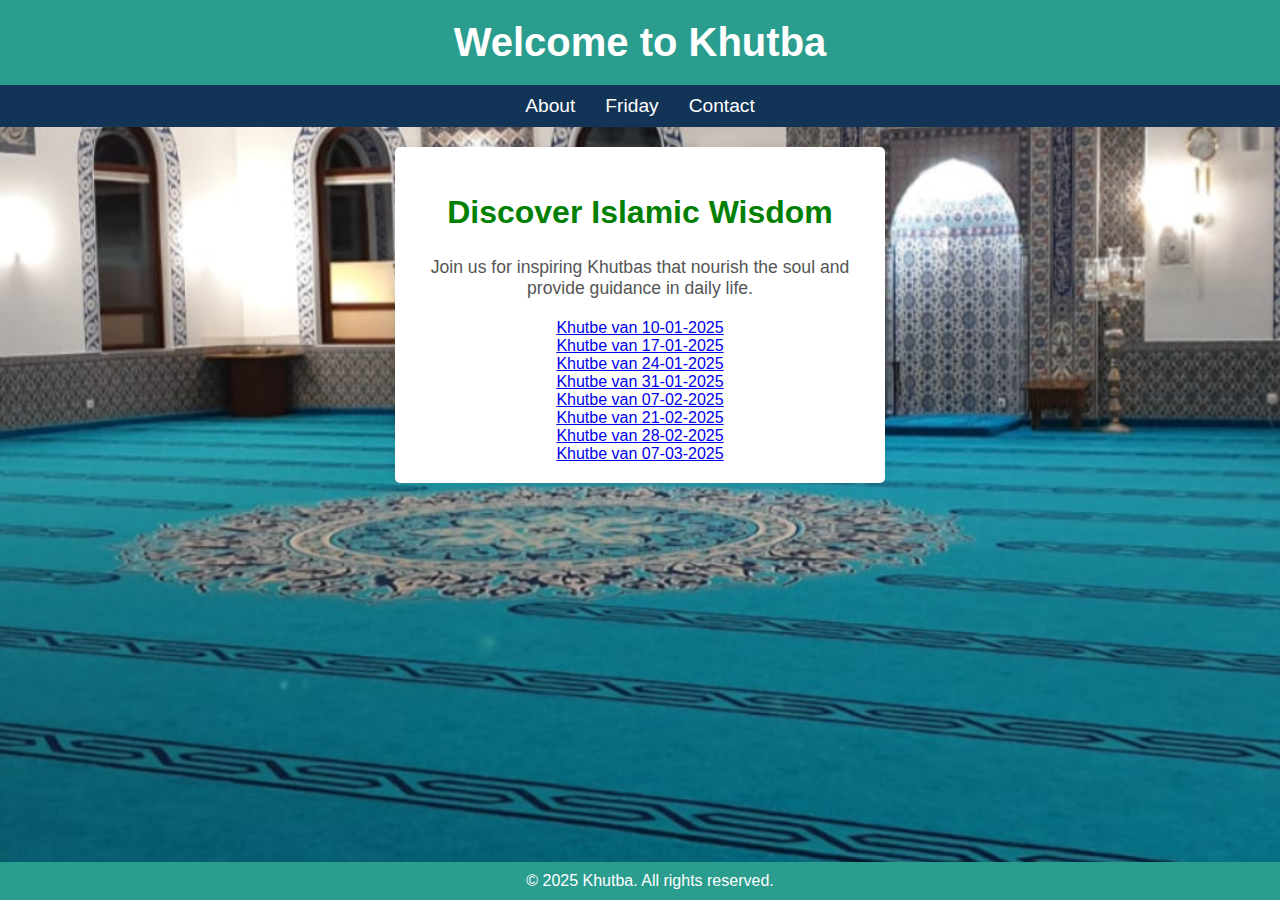
<file: index.html>
<!DOCTYPE html>
<html lang="en">
<head>
    <meta charset="UTF-8">
    <meta name="viewport" content="width=device-width, initial-scale=1.0">
    <title>Khutba Entry Page</title>
    <link href="styles.css" rel="stylesheet">
 
</head>
<body>
    <div class="header">
        <h1>Welcome to Khutba</h1>
    </div>

    <nav>
        <a href="#about">About</a>
        <a href="#schedule">Friday</a>
        <a href="#contact">Contact</a>
    </nav>

    <div class="main-content">
        <h2>Discover Islamic Wisdom</h2>
        <p>Join us for inspiring Khutbas that nourish the soul and provide guidance in daily life.</p>
<a href="index1.html">Khutbe van 10-01-2025</a> <br>
<a href="index2.html">Khutbe van 17-01-2025</a> <br>
<a href="index3.html">Khutbe van 24-01-2025</a> <br>
<a href="index4.html">Khutbe van 31-01-2025</a> <br>
<a href="index5.html">Khutbe van 07-02-2025</a> <br>
<a href="index7.html">Khutbe van 21-02-2025</a> <br> 
<a href="index8.html">Khutbe van 28-02-2025</a> <br>
<a href="index9.html">Khutbe van 07-03-2025</a> <br>
    </div>

    <div class="footer">
        &copy; 2025 Khutba. All rights reserved.
    </div>
</body>
</html>
</file>
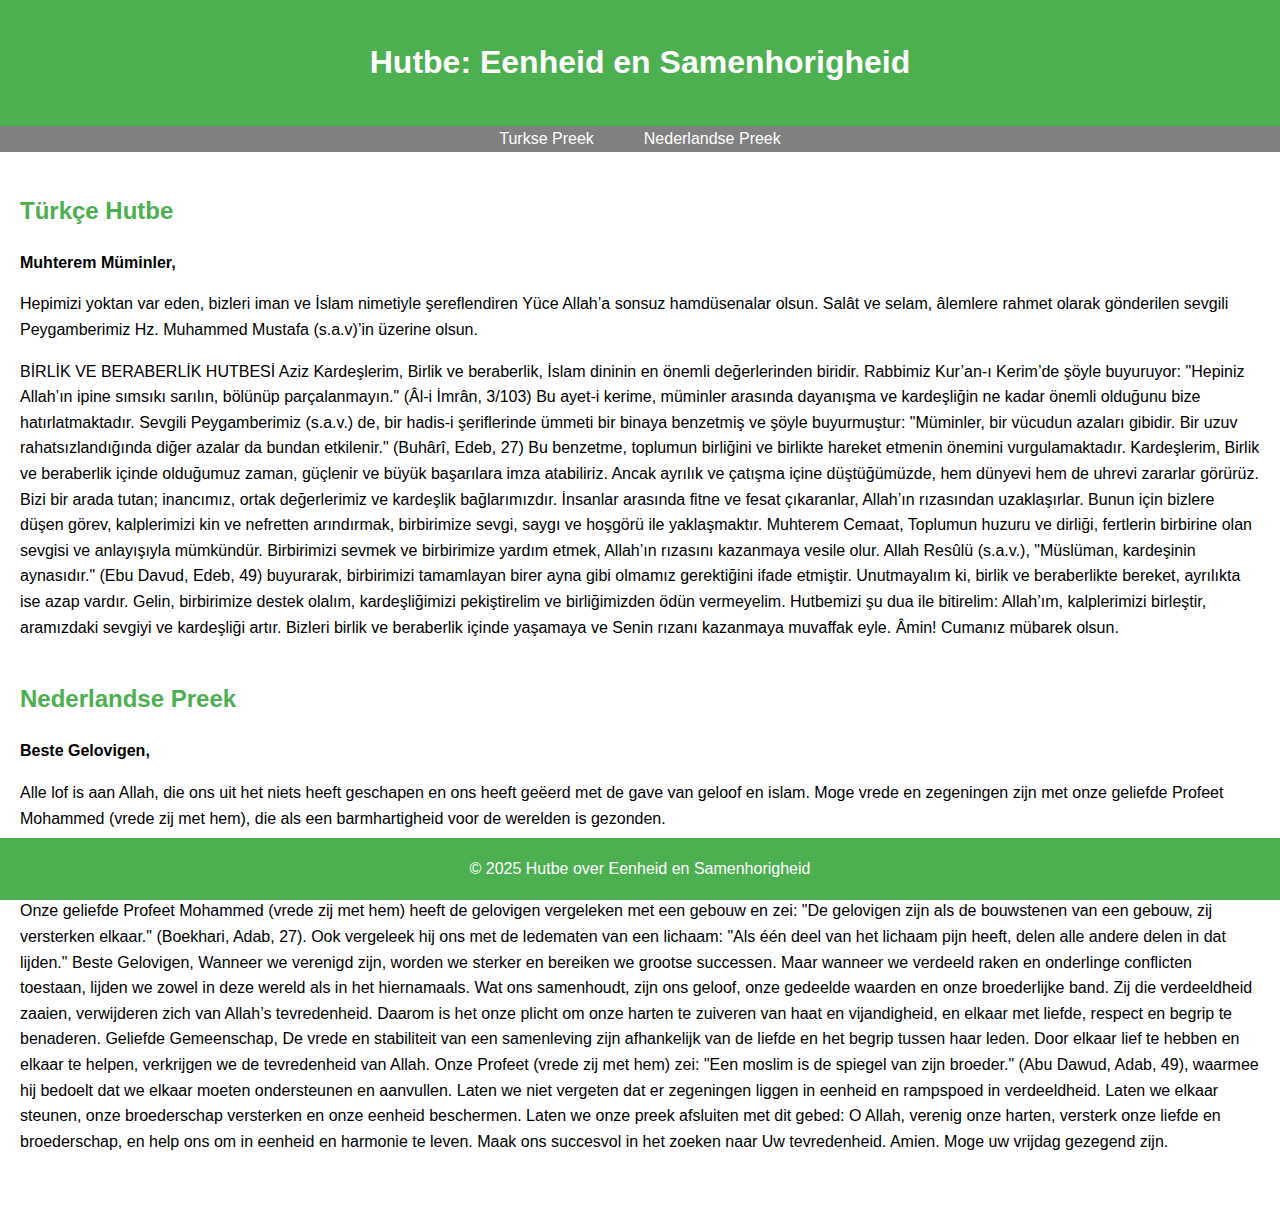
<file: index1.html>
<!DOCTYPE html>
<html lang="en">
<head>
  <meta charset="UTF-8">
  <meta name="viewport" content="width=device-width, initial-scale=1.0">
  <title>Hutbe: Eenheid en Samenhorigheid</title>
  <link rel="stylesheet" href="style1.css">
</head>
<body>
  <header>
    <h1>Hutbe: Eenheid en Samenhorigheid</h1>
  </header>
  
  <nav>
    <ul>
      <li><a href="#turks">Turkse Preek</a></li>
      <li><a href="#nederlands">Nederlandse Preek</a></li>
    </ul>
  </nav>
  
  <main>
    <section id="turks">
      <h2>Türkçe Hutbe</h2>
      <article>
        <p><strong>Muhterem Müminler,</strong></p>
        <p>Hepimizi yoktan var eden, bizleri iman ve İslam nimetiyle şereflendiren Yüce Allah’a sonsuz hamdüsenalar olsun. Salât ve selam, âlemlere rahmet olarak gönderilen sevgili Peygamberimiz Hz. Muhammed Mustafa (s.a.v)’in üzerine olsun.</p>
        <p>BİRLİK VE BERABERLİK HUTBESİ

Aziz Kardeşlerim,
Birlik ve beraberlik, İslam dininin en önemli değerlerinden biridir. Rabbimiz Kur’an-ı Kerim’de şöyle buyuruyor:
"Hepiniz Allah’ın ipine sımsıkı sarılın, bölünüp parçalanmayın." (Âl-i İmrân, 3/103) Bu ayet-i kerime, müminler arasında dayanışma ve kardeşliğin ne kadar önemli olduğunu bize hatırlatmaktadır.

Sevgili Peygamberimiz (s.a.v.) de, bir hadis-i şeriflerinde ümmeti bir binaya benzetmiş ve şöyle buyurmuştur: "Müminler, bir vücudun azaları gibidir. Bir uzuv rahatsızlandığında diğer azalar da bundan etkilenir." (Buhârî, Edeb, 27) Bu benzetme, toplumun birliğini ve birlikte hareket etmenin önemini vurgulamaktadır.

Kardeşlerim,
Birlik ve beraberlik içinde olduğumuz zaman, güçlenir ve büyük başarılara imza atabiliriz. Ancak ayrılık ve çatışma içine düştüğümüzde, hem dünyevi hem de uhrevi zararlar görürüz. Bizi bir arada tutan; inancımız, ortak değerlerimiz ve kardeşlik bağlarımızdır. İnsanlar arasında fitne ve fesat çıkaranlar, Allah’ın rızasından uzaklaşırlar. Bunun için bizlere düşen görev, kalplerimizi kin ve nefretten arındırmak, birbirimize sevgi, saygı ve hoşgörü ile yaklaşmaktır.

Muhterem Cemaat,
Toplumun huzuru ve dirliği, fertlerin birbirine olan sevgisi ve anlayışıyla mümkündür. Birbirimizi sevmek ve birbirimize yardım etmek, Allah’ın rızasını kazanmaya vesile olur. Allah Resûlü (s.a.v.), "Müslüman, kardeşinin aynasıdır." (Ebu Davud, Edeb, 49) buyurarak, birbirimizi tamamlayan birer ayna gibi olmamız gerektiğini ifade etmiştir.

Unutmayalım ki, birlik ve beraberlikte bereket, ayrılıkta ise azap vardır. Gelin, birbirimize destek olalım, kardeşliğimizi pekiştirelim ve birliğimizden ödün vermeyelim.

Hutbemizi şu dua ile bitirelim:
Allah’ım, kalplerimizi birleştir, aramızdaki sevgiyi ve kardeşliği artır. Bizleri birlik ve beraberlik içinde yaşamaya ve Senin rızanı kazanmaya muvaffak eyle. Âmin!

Cumanız mübarek olsun.
</p>
      </article>
    </section>
    
    <section id="nederlands">
      <h2>Nederlandse Preek</h2>
      <article>
        <p><strong>Beste Gelovigen,</strong></p>
        <p>Alle lof is aan Allah, die ons uit het niets heeft geschapen en ons heeft geëerd met de gave van geloof en islam. Moge vrede en zegeningen zijn met onze geliefde Profeet Mohammed (vrede zij met hem), die als een barmhartigheid voor de werelden is gezonden.</p>
        <p>

Geliefde Broeders en Zusters,
Eenheid en samenhorigheid zijn enkele van de belangrijkste waarden in de islam. Onze Heer zegt in de Heilige Koran:
"Houdt u allen stevig vast aan het touw van Allah en wees niet verdeeld." (Soera Al-Imran, 3:103). Dit vers herinnert ons eraan hoe belangrijk solidariteit en broederschap onder gelovigen zijn.

Onze geliefde Profeet Mohammed (vrede zij met hem) heeft de gelovigen vergeleken met een gebouw en zei:
"De gelovigen zijn als de bouwstenen van een gebouw, zij versterken elkaar." (Boekhari, Adab, 27). Ook vergeleek hij ons met de ledematen van een lichaam: "Als één deel van het lichaam pijn heeft, delen alle andere delen in dat lijden."

Beste Gelovigen,
Wanneer we verenigd zijn, worden we sterker en bereiken we grootse successen. Maar wanneer we verdeeld raken en onderlinge conflicten toestaan, lijden we zowel in deze wereld als in het hiernamaals. Wat ons samenhoudt, zijn ons geloof, onze gedeelde waarden en onze broederlijke band. Zij die verdeeldheid zaaien, verwijderen zich van Allah’s tevredenheid. Daarom is het onze plicht om onze harten te zuiveren van haat en vijandigheid, en elkaar met liefde, respect en begrip te benaderen.

Geliefde Gemeenschap,
De vrede en stabiliteit van een samenleving zijn afhankelijk van de liefde en het begrip tussen haar leden. Door elkaar lief te hebben en elkaar te helpen, verkrijgen we de tevredenheid van Allah. Onze Profeet (vrede zij met hem) zei: "Een moslim is de spiegel van zijn broeder." (Abu Dawud, Adab, 49), waarmee hij bedoelt dat we elkaar moeten ondersteunen en aanvullen.

Laten we niet vergeten dat er zegeningen liggen in eenheid en rampspoed in verdeeldheid. Laten we elkaar steunen, onze broederschap versterken en onze eenheid beschermen.

Laten we onze preek afsluiten met dit gebed:
O Allah, verenig onze harten, versterk onze liefde en broederschap, en help ons om in eenheid en harmonie te leven. Maak ons succesvol in het zoeken naar Uw tevredenheid. Amien.

Moge uw vrijdag gezegend zijn.

</p>
      </article>
    </section>
  </main>
  
  <footer>
    <p>© 2025 Hutbe over Eenheid en Samenhorigheid</p>
  </footer>
</body>
</html>
</file>
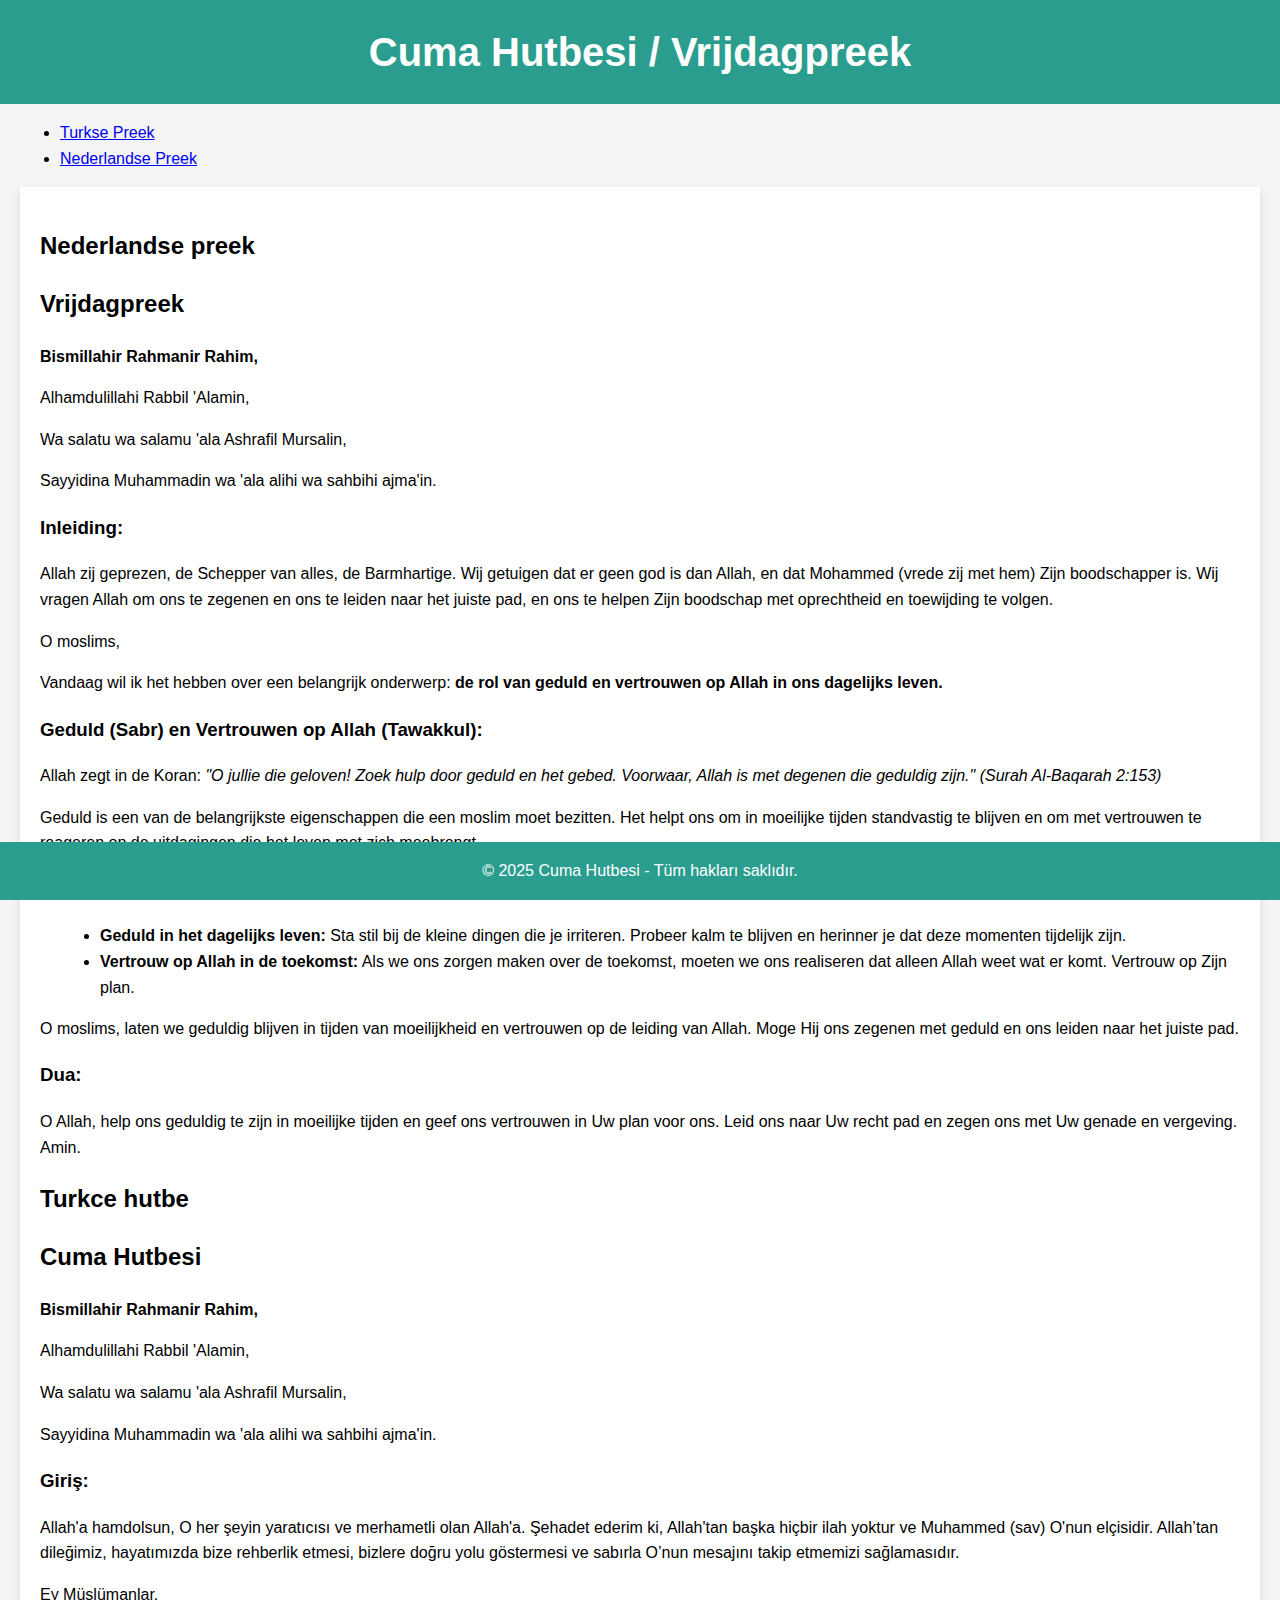
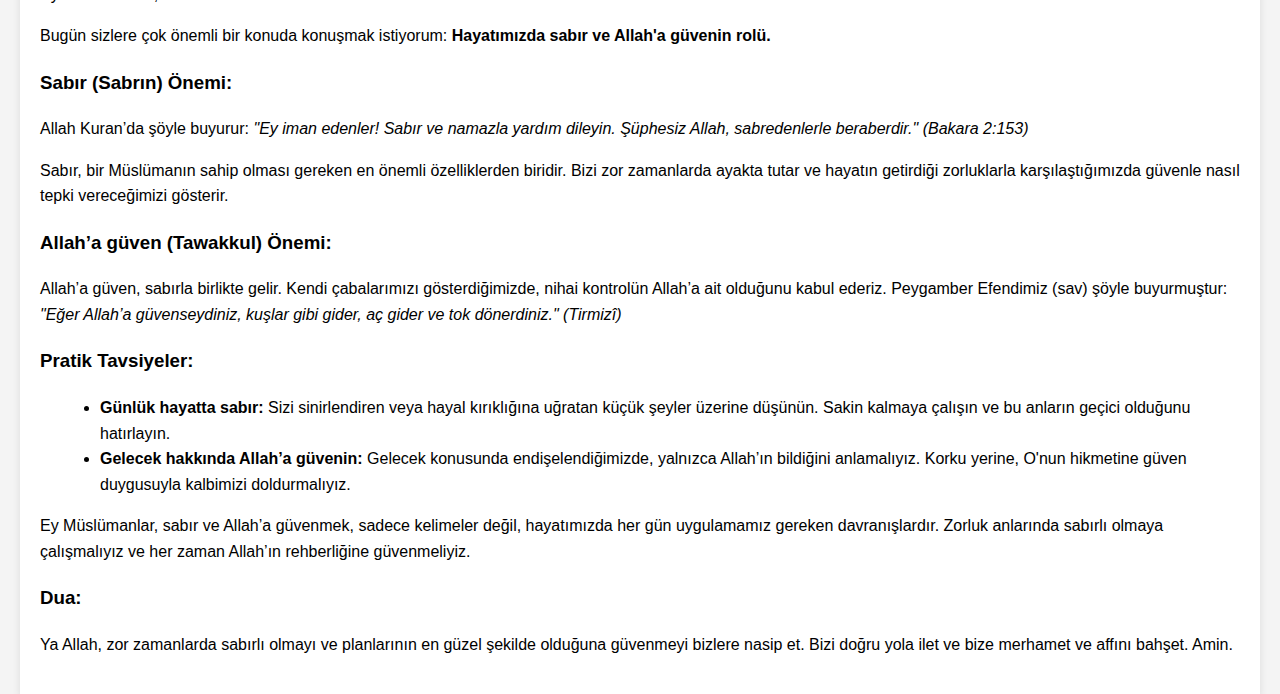
<file: index2.html>
<!DOCTYPE html>
<html lang="nl">
<head>
    <meta charset="UTF-8">
    <meta name="viewport" content="width=device-width, initial-scale=1.0">
    <title>Tweetalige djuma Hutbe</title>
    <link rel="stylesheet" href="style2.css">
</head>
<body>
    <header>
        <h1>Cuma Hutbesi / Vrijdagpreek</h1>
    </header>
  
  <nav>
    <ul>
      <li><a href="#turks">Turkse Preek</a></li>
      <li><a href="#nederlands">Nederlandse Preek</a></li>
    </ul>
  </nav>

  <main>
    <section id="nederlands">
      <h2>Nederlandse preek</h2>
      <article>
                <h2>Vrijdagpreek</h2>
                <p><strong>Bismillahir Rahmanir Rahim,</strong></p>
                <p>Alhamdulillahi Rabbil 'Alamin,</p>
                <p>Wa salatu wa salamu 'ala Ashrafil Mursalin,</p>
                <p>Sayyidina Muhammadin wa 'ala alihi wa sahbihi ajma'in.</p>

                <h3>Inleiding:</h3>
                <p>Allah zij geprezen, de Schepper van alles, de Barmhartige. Wij getuigen dat er geen god is dan Allah, en dat Mohammed (vrede zij met hem) Zijn boodschapper is. Wij vragen Allah om ons te zegenen en ons te leiden naar het juiste pad, en ons te helpen Zijn boodschap met oprechtheid en toewijding te volgen.</p>

                <p>O moslims,</p>
                <p>Vandaag wil ik het hebben over een belangrijk onderwerp: <strong>de rol van geduld en vertrouwen op Allah in ons dagelijks leven.</strong></p>

                <h3>Geduld (Sabr) en Vertrouwen op Allah (Tawakkul):</h3>
                <p>Allah zegt in de Koran: <em>"O jullie die geloven! Zoek hulp door geduld en het gebed. Voorwaar, Allah is met degenen die geduldig zijn." (Surah Al-Baqarah 2:153)</em></p>
                <p>Geduld is een van de belangrijkste eigenschappen die een moslim moet bezitten. Het helpt ons om in moeilijke tijden standvastig te blijven en om met vertrouwen te reageren op de uitdagingen die het leven met zich meebrengt.</p>

                <h3>Praktische Tips:</h3>
                <ul>
                    <li><strong>Geduld in het dagelijks leven:</strong> Sta stil bij de kleine dingen die je irriteren. Probeer kalm te blijven en herinner je dat deze momenten tijdelijk zijn.</li>
                    <li><strong>Vertrouw op Allah in de toekomst:</strong> Als we ons zorgen maken over de toekomst, moeten we ons realiseren dat alleen Allah weet wat er komt. Vertrouw op Zijn plan.</li>
                </ul>

                <p>O moslims, laten we geduldig blijven in tijden van moeilijkheid en vertrouwen op de leiding van Allah. Moge Hij ons zegenen met geduld en ons leiden naar het juiste pad.</p>

                <h3>Dua:</h3>
                <p>O Allah, help ons geduldig te zijn in moeilijke tijden en geef ons vertrouwen in Uw plan voor ons. Leid ons naar Uw recht pad en zegen ons met Uw genade en vergeving. Amin.</p>
            </section>

            <!-- Turkse gedeelte -->
    <section id="turks">
      <h2>Turkce hutbe</h2>
      <article>
                <h2>Cuma Hutbesi</h2>
                <p><strong>Bismillahir Rahmanir Rahim,</strong></p>
                <p>Alhamdulillahi Rabbil 'Alamin,</p>
                <p>Wa salatu wa salamu 'ala Ashrafil Mursalin,</p>
                <p>Sayyidina Muhammadin wa 'ala alihi wa sahbihi ajma'in.</p>

                <h3>Giriş:</h3>
                <p>Allah'a hamdolsun, O her şeyin yaratıcısı ve merhametli olan Allah'a. Şehadet ederim ki, Allah'tan başka hiçbir ilah yoktur ve Muhammed (sav) O'nun elçisidir. Allah’tan dileğimiz, hayatımızda bize rehberlik etmesi, bizlere doğru yolu göstermesi ve sabırla O’nun mesajını takip etmemizi sağlamasıdır.</p>

                <p>Ey Müslümanlar,</p>
                <p>Bugün sizlere çok önemli bir konuda konuşmak istiyorum: <strong>Hayatımızda sabır ve Allah'a güvenin rolü.</strong></p>

                <h3>Sabır (Sabrın) Önemi:</h3>
                <p>Allah Kuran’da şöyle buyurur: <em>"Ey iman edenler! Sabır ve namazla yardım dileyin. Şüphesiz Allah, sabredenlerle beraberdir." (Bakara 2:153)</em></p>
                <p>Sabır, bir Müslümanın sahip olması gereken en önemli özelliklerden biridir. Bizi zor zamanlarda ayakta tutar ve hayatın getirdiği zorluklarla karşılaştığımızda güvenle nasıl tepki vereceğimizi gösterir.</p>

                <h3>Allah’a güven (Tawakkul) Önemi:</h3>
                <p>Allah’a güven, sabırla birlikte gelir. Kendi çabalarımızı gösterdiğimizde, nihai kontrolün Allah’a ait olduğunu kabul ederiz. Peygamber Efendimiz (sav) şöyle buyurmuştur: <em>"Eğer Allah’a güvenseydiniz, kuşlar gibi gider, aç gider ve tok dönerdiniz." (Tirmizî)</em></p>

                <h3>Pratik Tavsiyeler:</h3>
                <ul>
                    <li><strong>Günlük hayatta sabır:</strong> Sizi sinirlendiren veya hayal kırıklığına uğratan küçük şeyler üzerine düşünün. Sakin kalmaya çalışın ve bu anların geçici olduğunu hatırlayın.</li>
                    <li><strong>Gelecek hakkında Allah’a güvenin:</strong> Gelecek konusunda endişelendiğimizde, yalnızca Allah’ın bildiğini anlamalıyız. Korku yerine, O'nun hikmetine güven duygusuyla kalbimizi doldurmalıyız.</li>
                </ul>

                <p>Ey Müslümanlar, sabır ve Allah’a güvenmek, sadece kelimeler değil, hayatımızda her gün uygulamamız gereken davranışlardır. Zorluk anlarında sabırlı olmaya çalışmalıyız ve her zaman Allah’ın rehberliğine güvenmeliyiz.</p>

                <h3>Dua:</h3>
                <p>Ya Allah, zor zamanlarda sabırlı olmayı ve planlarının en güzel şekilde olduğuna güvenmeyi bizlere nasip et. Bizi doğru yola ilet ve bize merhamet ve affını bahşet. Amin.</p>
            </section>
        </div>
    </main>

    <footer>
        <p>&copy; 2025 Cuma Hutbesi - Tüm hakları saklıdır.</p>
    </footer>
</body>
</html>
</file>
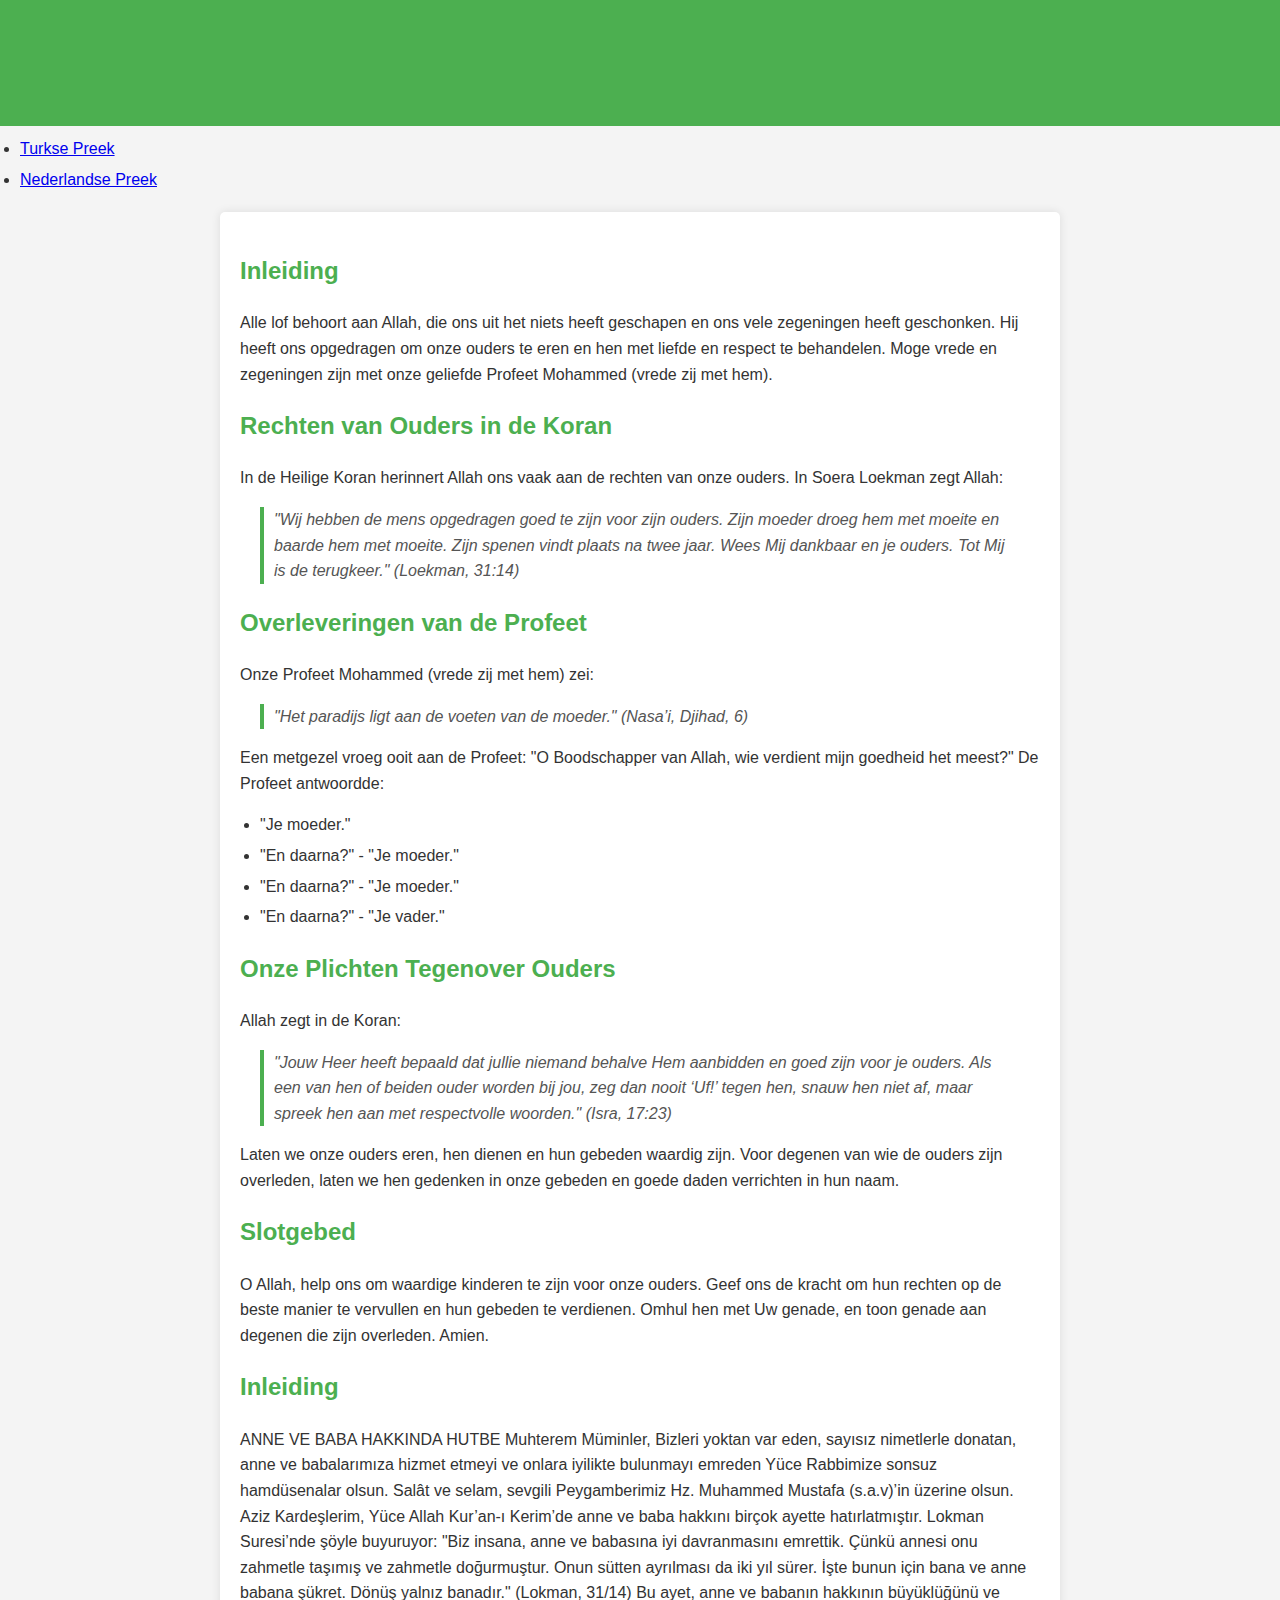
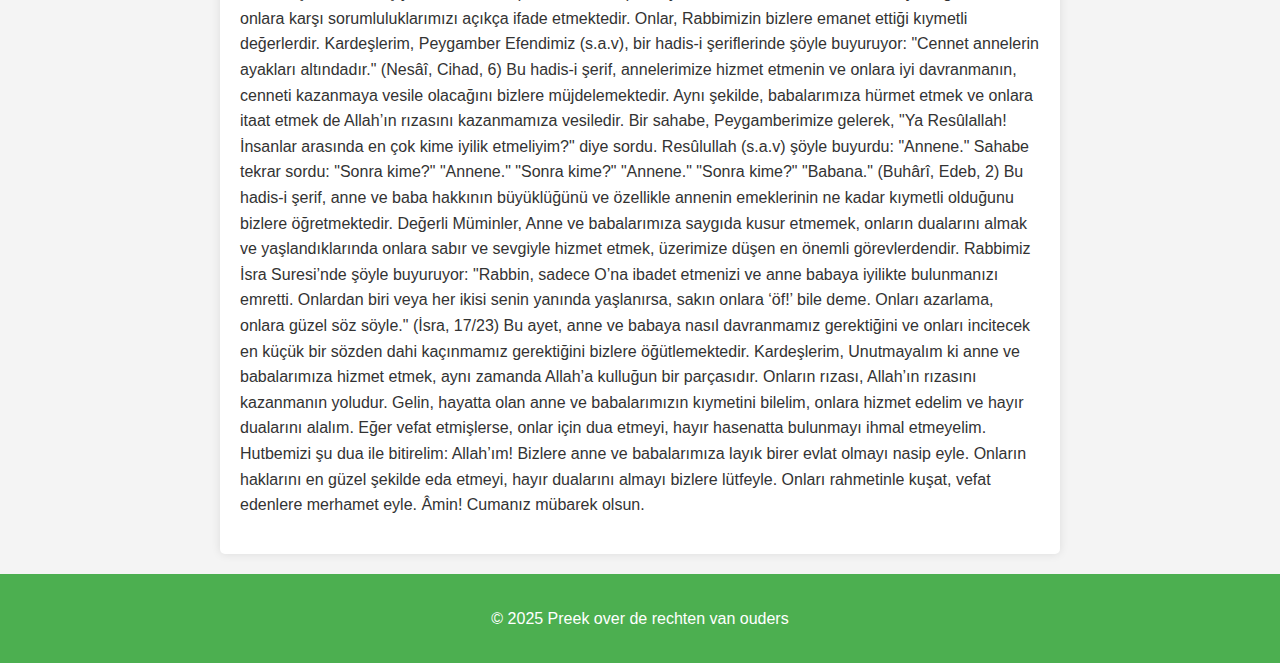
<file: index3.html>
<!DOCTYPE html>
<html lang="nl">
<head>
  <meta charset="UTF-8">
  <meta name="viewport" content="width=device-width, initial-scale=1.0">
  <title>Preek: Rechten van Ouders</title>
  <link rel="stylesheet" href="style3.css">
</head>
<body>
  <header>
    <h1>Een Preek Over de Rechten van Ouders</h1>
  </header>
  <nav>
      <ul>
      <li><a href="#turks">Turkse Preek</a></li>
      <li><a href="#nederlands">Nederlandse Preek</a></li>
    </ul>
  </nav>
  
  <main>
    <section id="nederlands">
      <h2>Inleiding</h2>
      <p>
        Alle lof behoort aan Allah, die ons uit het niets heeft geschapen en ons vele zegeningen heeft geschonken. Hij heeft ons opgedragen om onze ouders te eren en hen met liefde en respect te behandelen. Moge vrede en zegeningen zijn met onze geliefde Profeet Mohammed (vrede zij met hem).
      </p>
    </section>
    
    <section>
      <h2>Rechten van Ouders in de Koran</h2>
      <p>
        In de Heilige Koran herinnert Allah ons vaak aan de rechten van onze ouders. In Soera Loekman zegt Allah:
      </p>
      <blockquote>
        "Wij hebben de mens opgedragen goed te zijn voor zijn ouders. Zijn moeder droeg hem met moeite en baarde hem met moeite. Zijn spenen vindt plaats na twee jaar. Wees Mij dankbaar en je ouders. Tot Mij is de terugkeer." (Loekman, 31:14)
      </blockquote>
    </section>
    
    <section>
      <h2>Overleveringen van de Profeet</h2>
      <p>
        Onze Profeet Mohammed (vrede zij met hem) zei:
      </p>
      <blockquote>
        "Het paradijs ligt aan de voeten van de moeder." (Nasa’i, Djihad, 6)
      </blockquote>
      <p>
        Een metgezel vroeg ooit aan de Profeet: "O Boodschapper van Allah, wie verdient mijn goedheid het meest?" De Profeet antwoordde:
      </p>
      <ul>
        <li>"Je moeder."</li>
        <li>"En daarna?" - "Je moeder."</li>
        <li>"En daarna?" - "Je moeder."</li>
        <li>"En daarna?" - "Je vader."</li>
      </ul>
    </section>
    
    <section>
      <h2>Onze Plichten Tegenover Ouders</h2>
      <p>
        Allah zegt in de Koran:
      </p>
      <blockquote>
        "Jouw Heer heeft bepaald dat jullie niemand behalve Hem aanbidden en goed zijn voor je ouders. Als een van hen of beiden ouder worden bij jou, zeg dan nooit ‘Uf!’ tegen hen, snauw hen niet af, maar spreek hen aan met respectvolle woorden." (Isra, 17:23)
      </blockquote>
      <p>
        Laten we onze ouders eren, hen dienen en hun gebeden waardig zijn. Voor degenen van wie de ouders zijn overleden, laten we hen gedenken in onze gebeden en goede daden verrichten in hun naam.
      </p>
    </section>
    
    <section>
      <h2>Slotgebed</h2>
      <p>
        O Allah, help ons om waardige kinderen te zijn voor onze ouders. Geef ons de kracht om hun rechten op de beste manier te vervullen en hun gebeden te verdienen. Omhul hen met Uw genade, en toon genade aan degenen die zijn overleden. Amien.
      </p>
    </section>
    <section id="turks">
      <h2>Inleiding</h2>
      <p>
       ANNE VE BABA HAKKINDA HUTBE

Muhterem Müminler,
Bizleri yoktan var eden, sayısız nimetlerle donatan, anne ve babalarımıza hizmet etmeyi ve onlara iyilikte bulunmayı emreden Yüce Rabbimize sonsuz hamdüsenalar olsun. Salât ve selam, sevgili Peygamberimiz Hz. Muhammed Mustafa (s.a.v)’in üzerine olsun.

Aziz Kardeşlerim,
Yüce Allah Kur’an-ı Kerim’de anne ve baba hakkını birçok ayette hatırlatmıştır. Lokman Suresi’nde şöyle buyuruyor:
"Biz insana, anne ve babasına iyi davranmasını emrettik. Çünkü annesi onu zahmetle taşımış ve zahmetle doğurmuştur. Onun sütten ayrılması da iki yıl sürer. İşte bunun için bana ve anne babana şükret. Dönüş yalnız banadır." (Lokman, 31/14)

Bu ayet, anne ve babanın hakkının büyüklüğünü ve onlara karşı sorumluluklarımızı açıkça ifade etmektedir. Onlar, Rabbimizin bizlere emanet ettiği kıymetli değerlerdir.

Kardeşlerim,
Peygamber Efendimiz (s.a.v), bir hadis-i şeriflerinde şöyle buyuruyor:
"Cennet annelerin ayakları altındadır." (Nesâî, Cihad, 6) Bu hadis-i şerif, annelerimize hizmet etmenin ve onlara iyi davranmanın, cenneti kazanmaya vesile olacağını bizlere müjdelemektedir. Aynı şekilde, babalarımıza hürmet etmek ve onlara itaat etmek de Allah’ın rızasını kazanmamıza vesiledir.

Bir sahabe, Peygamberimize gelerek, "Ya Resûlallah! İnsanlar arasında en çok kime iyilik etmeliyim?" diye sordu. Resûlullah (s.a.v) şöyle buyurdu:
"Annene."
Sahabe tekrar sordu: "Sonra kime?"
"Annene."
"Sonra kime?"
"Annene."
"Sonra kime?"
"Babana." (Buhârî, Edeb, 2)

Bu hadis-i şerif, anne ve baba hakkının büyüklüğünü ve özellikle annenin emeklerinin ne kadar kıymetli olduğunu bizlere öğretmektedir.

Değerli Müminler,
Anne ve babalarımıza saygıda kusur etmemek, onların dualarını almak ve yaşlandıklarında onlara sabır ve sevgiyle hizmet etmek, üzerimize düşen en önemli görevlerdendir. Rabbimiz İsra Suresi’nde şöyle buyuruyor:
"Rabbin, sadece O’na ibadet etmenizi ve anne babaya iyilikte bulunmanızı emretti. Onlardan biri veya her ikisi senin yanında yaşlanırsa, sakın onlara ‘öf!’ bile deme. Onları azarlama, onlara güzel söz söyle." (İsra, 17/23)

Bu ayet, anne ve babaya nasıl davranmamız gerektiğini ve onları incitecek en küçük bir sözden dahi kaçınmamız gerektiğini bizlere öğütlemektedir.

Kardeşlerim,
Unutmayalım ki anne ve babalarımıza hizmet etmek, aynı zamanda Allah’a kulluğun bir parçasıdır. Onların rızası, Allah’ın rızasını kazanmanın yoludur. Gelin, hayatta olan anne ve babalarımızın kıymetini bilelim, onlara hizmet edelim ve hayır dualarını alalım. Eğer vefat etmişlerse, onlar için dua etmeyi, hayır hasenatta bulunmayı ihmal etmeyelim.

Hutbemizi şu dua ile bitirelim:
Allah’ım! Bizlere anne ve babalarımıza layık birer evlat olmayı nasip eyle. Onların haklarını en güzel şekilde eda etmeyi, hayır dualarını almayı bizlere lütfeyle. Onları rahmetinle kuşat, vefat edenlere merhamet eyle. Âmin!

Cumanız mübarek olsun.


      </p>
    </section>
    
   
  </main>
  
  <footer>
    <p>© 2025 Preek over de rechten van ouders</p>
  </footer>
</body>
</html>
</file>
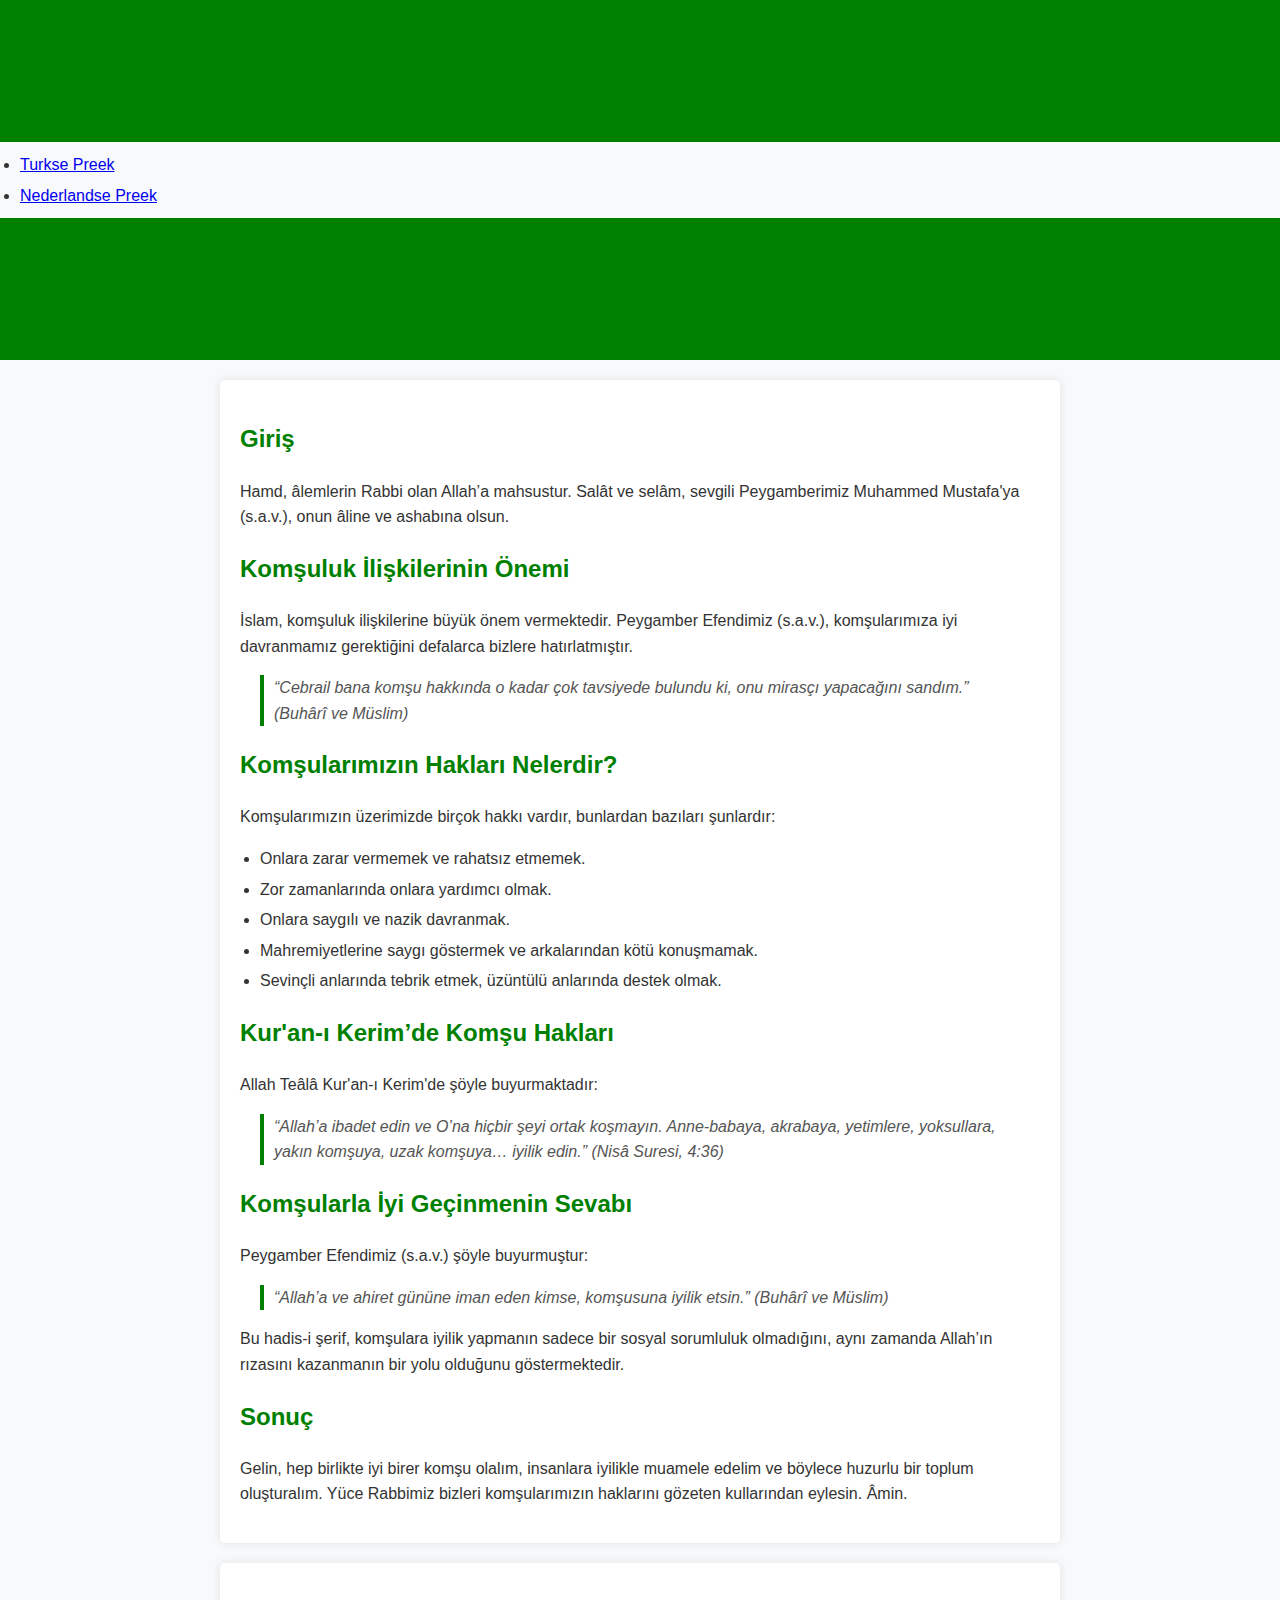
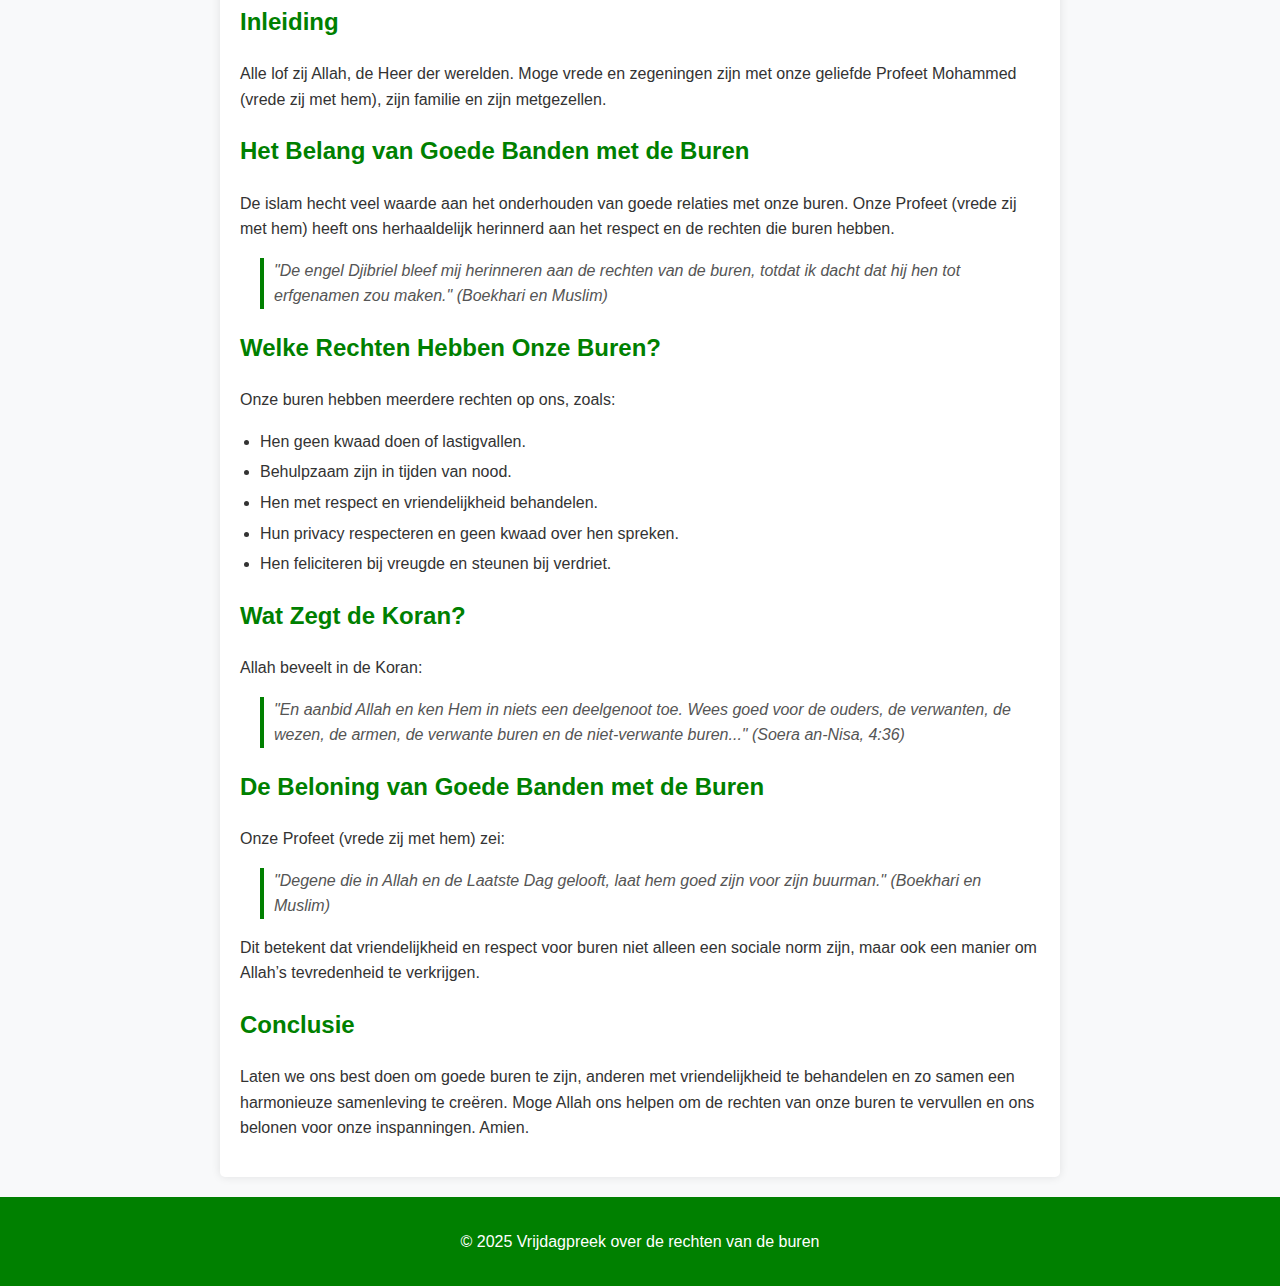
<file: index4.html>
<!DOCTYPE html>
<html lang="nl">
<head>
    <meta charset="UTF-8">
    <meta name="viewport" content="width=device-width, initial-scale=1.0">
    <title>Hutbe: Rechten van de Buren</title>
    <link rel="stylesheet" href="style4.css">
</head>
<body>
    <header>
        <h1>Vrijdagpreek: Rechten van de Buren</h1>
    </header>
  <nav>
    <ul>
      <li><a href="#turks">Turkse Preek</a></li>
      <li><a href="#nederlands">Nederlandse Preek</a></li>
    </ul>
  </nav>
    <header>
        <h1>Cuma Hutbesi: Komşu Hakları</h1>
    </header>

    <main id="turks">
        <section>
            <h2>Giriş</h2>
            <p>Hamd, âlemlerin Rabbi olan Allah’a mahsustur. Salât ve selâm, sevgili Peygamberimiz Muhammed Mustafa'ya (s.a.v.), onun âline ve ashabına olsun.</p>
        </section>

        <section>
            <h2>Komşuluk İlişkilerinin Önemi</h2>
            <p>İslam, komşuluk ilişkilerine büyük önem vermektedir. Peygamber Efendimiz (s.a.v.), komşularımıza iyi davranmamız gerektiğini defalarca bizlere hatırlatmıştır.</p>
            <blockquote>“Cebrail bana komşu hakkında o kadar çok tavsiyede bulundu ki, onu mirasçı yapacağını sandım.” (Buhârî ve Müslim)</blockquote>
        </section>

        <section>
            <h2>Komşularımızın Hakları Nelerdir?</h2>
            <p>Komşularımızın üzerimizde birçok hakkı vardır, bunlardan bazıları şunlardır:</p>
            <ul>
                <li>Onlara zarar vermemek ve rahatsız etmemek.</li>
                <li>Zor zamanlarında onlara yardımcı olmak.</li>
                <li>Onlara saygılı ve nazik davranmak.</li>
                <li>Mahremiyetlerine saygı göstermek ve arkalarından kötü konuşmamak.</li>
                <li>Sevinçli anlarında tebrik etmek, üzüntülü anlarında destek olmak.</li>
            </ul>
        </section>

        <section>
            <h2>Kur'an-ı Kerim’de Komşu Hakları</h2>
            <p>Allah Teâlâ Kur'an-ı Kerim'de şöyle buyurmaktadır:</p>
            <blockquote>“Allah’a ibadet edin ve O’na hiçbir şeyi ortak koşmayın. Anne-babaya, akrabaya, yetimlere, yoksullara, yakın komşuya, uzak komşuya… iyilik edin.” (Nisâ Suresi, 4:36)</blockquote>
        </section>

        <section>
            <h2>Komşularla İyi Geçinmenin Sevabı</h2>
            <p>Peygamber Efendimiz (s.a.v.) şöyle buyurmuştur:</p>
            <blockquote>“Allah’a ve ahiret gününe iman eden kimse, komşusuna iyilik etsin.” (Buhârî ve Müslim)</blockquote>
            <p>Bu hadis-i şerif, komşulara iyilik yapmanın sadece bir sosyal sorumluluk olmadığını, aynı zamanda Allah’ın rızasını kazanmanın bir yolu olduğunu göstermektedir.</p>
        </section>

        <section>
            <h2>Sonuç</h2>
            <p>Gelin, hep birlikte iyi birer komşu olalım, insanlara iyilikle muamele edelim ve böylece huzurlu bir toplum oluşturalım. Yüce Rabbimiz bizleri komşularımızın haklarını gözeten kullarından eylesin. Âmin.</p>
        </section>
    </main>
    <main id="nederlands">
        <section>
            <h2>Inleiding</h2>
            <p>Alle lof zij Allah, de Heer der werelden. Moge vrede en zegeningen zijn met onze geliefde Profeet Mohammed (vrede zij met hem), zijn familie en zijn metgezellen.</p>
        </section>

        <section>
            <h2>Het Belang van Goede Banden met de Buren</h2>
            <p>De islam hecht veel waarde aan het onderhouden van goede relaties met onze buren. Onze Profeet (vrede zij met hem) heeft ons herhaaldelijk herinnerd aan het respect en de rechten die buren hebben.</p>
            <blockquote>"De engel Djibriel bleef mij herinneren aan de rechten van de buren, totdat ik dacht dat hij hen tot erfgenamen zou maken." (Boekhari en Muslim)</blockquote>
        </section>

        <section>
            <h2>Welke Rechten Hebben Onze Buren?</h2>
            <p>Onze buren hebben meerdere rechten op ons, zoals:</p>
            <ul>
                <li>Hen geen kwaad doen of lastigvallen.</li>
                <li>Behulpzaam zijn in tijden van nood.</li>
                <li>Hen met respect en vriendelijkheid behandelen.</li>
                <li>Hun privacy respecteren en geen kwaad over hen spreken.</li>
                <li>Hen feliciteren bij vreugde en steunen bij verdriet.</li>
            </ul>
        </section>

        <section>
            <h2>Wat Zegt de Koran?</h2>
            <p>Allah beveelt in de Koran:</p>
            <blockquote>"En aanbid Allah en ken Hem in niets een deelgenoot toe. Wees goed voor de ouders, de verwanten, de wezen, de armen, de verwante buren en de niet-verwante buren..." (Soera an-Nisa, 4:36)</blockquote>
        </section>

        <section>
            <h2>De Beloning van Goede Banden met de Buren</h2>
            <p>Onze Profeet (vrede zij met hem) zei:</p>
            <blockquote>"Degene die in Allah en de Laatste Dag gelooft, laat hem goed zijn voor zijn buurman." (Boekhari en Muslim)</blockquote>
            <p>Dit betekent dat vriendelijkheid en respect voor buren niet alleen een sociale norm zijn, maar ook een manier om Allah’s tevredenheid te verkrijgen.</p>
        </section>

        <section>
            <h2>Conclusie</h2>
            <p>Laten we ons best doen om goede buren te zijn, anderen met vriendelijkheid te behandelen en zo samen een harmonieuze samenleving te creëren. Moge Allah ons helpen om de rechten van onze buren te vervullen en ons belonen voor onze inspanningen. Amien.</p>
        </section>
    </main>

    <footer>
        <p>© 2025 Vrijdagpreek over de rechten van de buren</p>
    </footer>
</body>
</html>
</file>
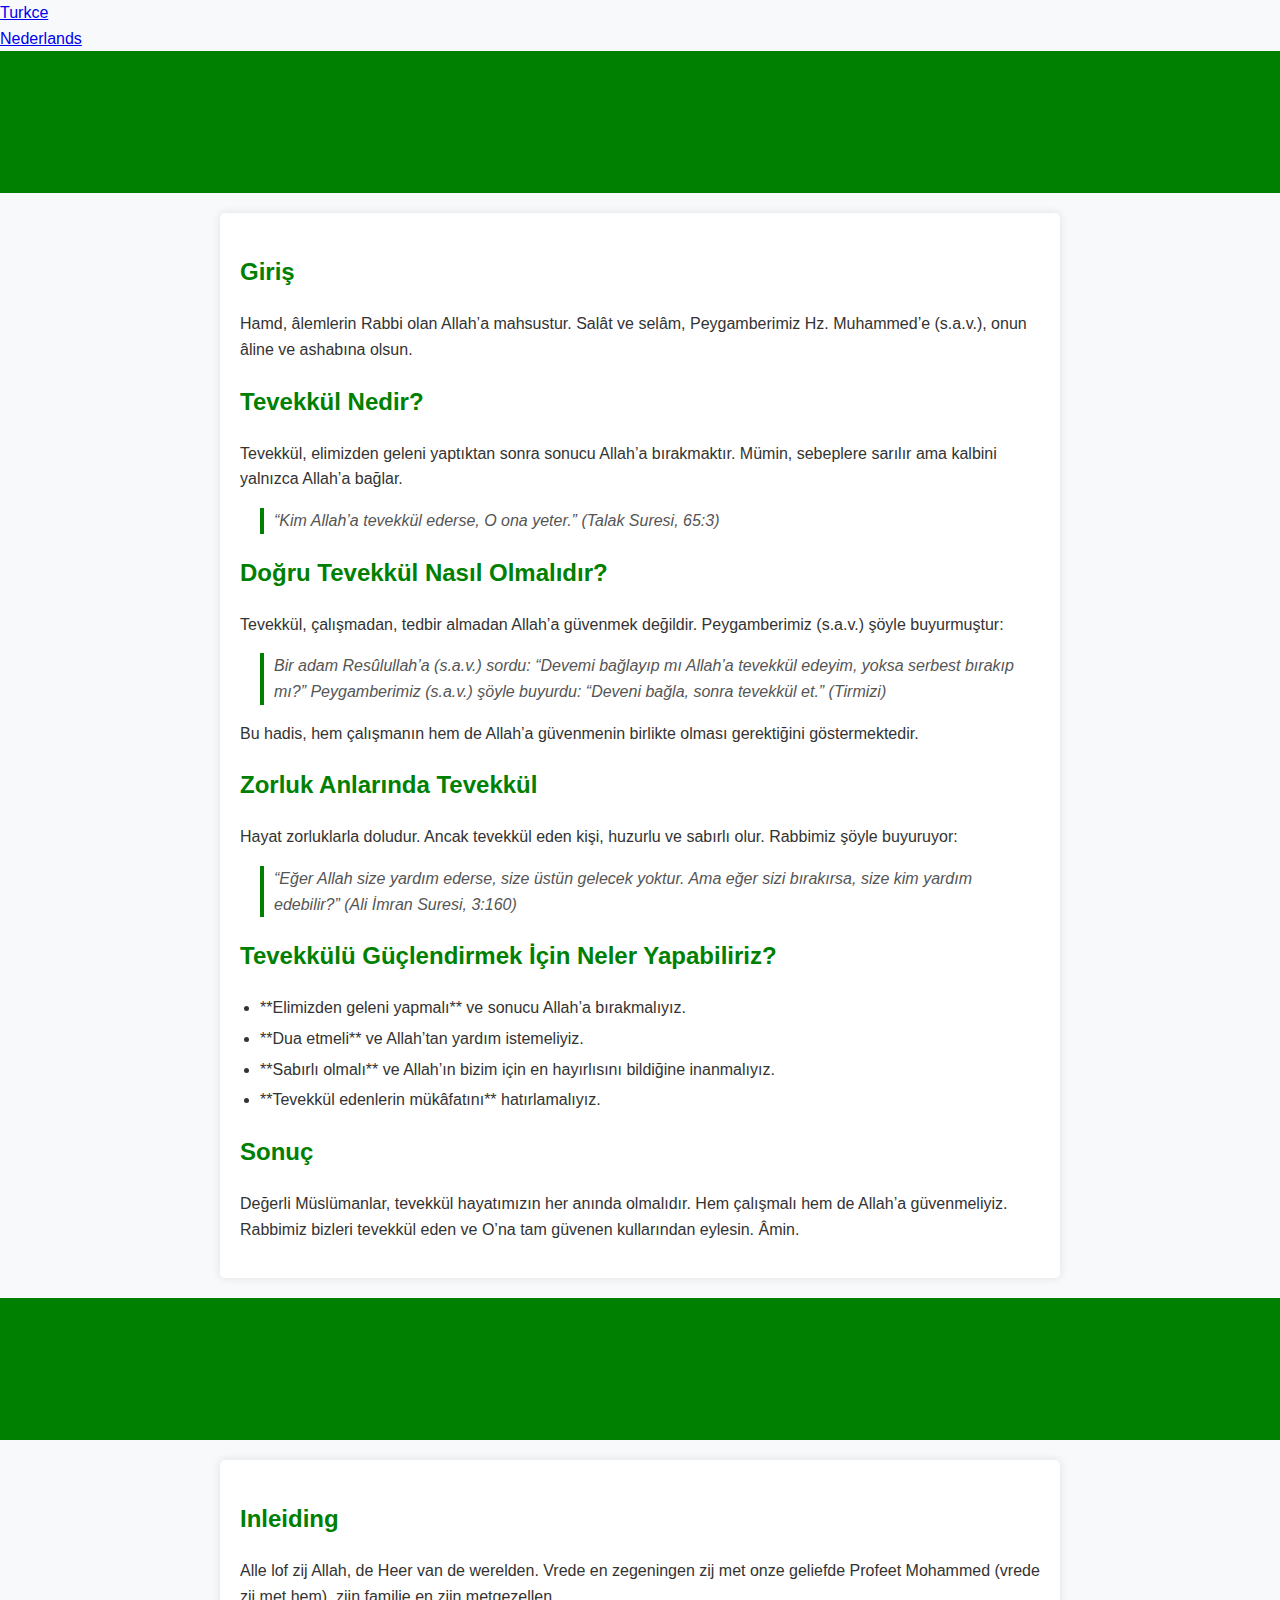
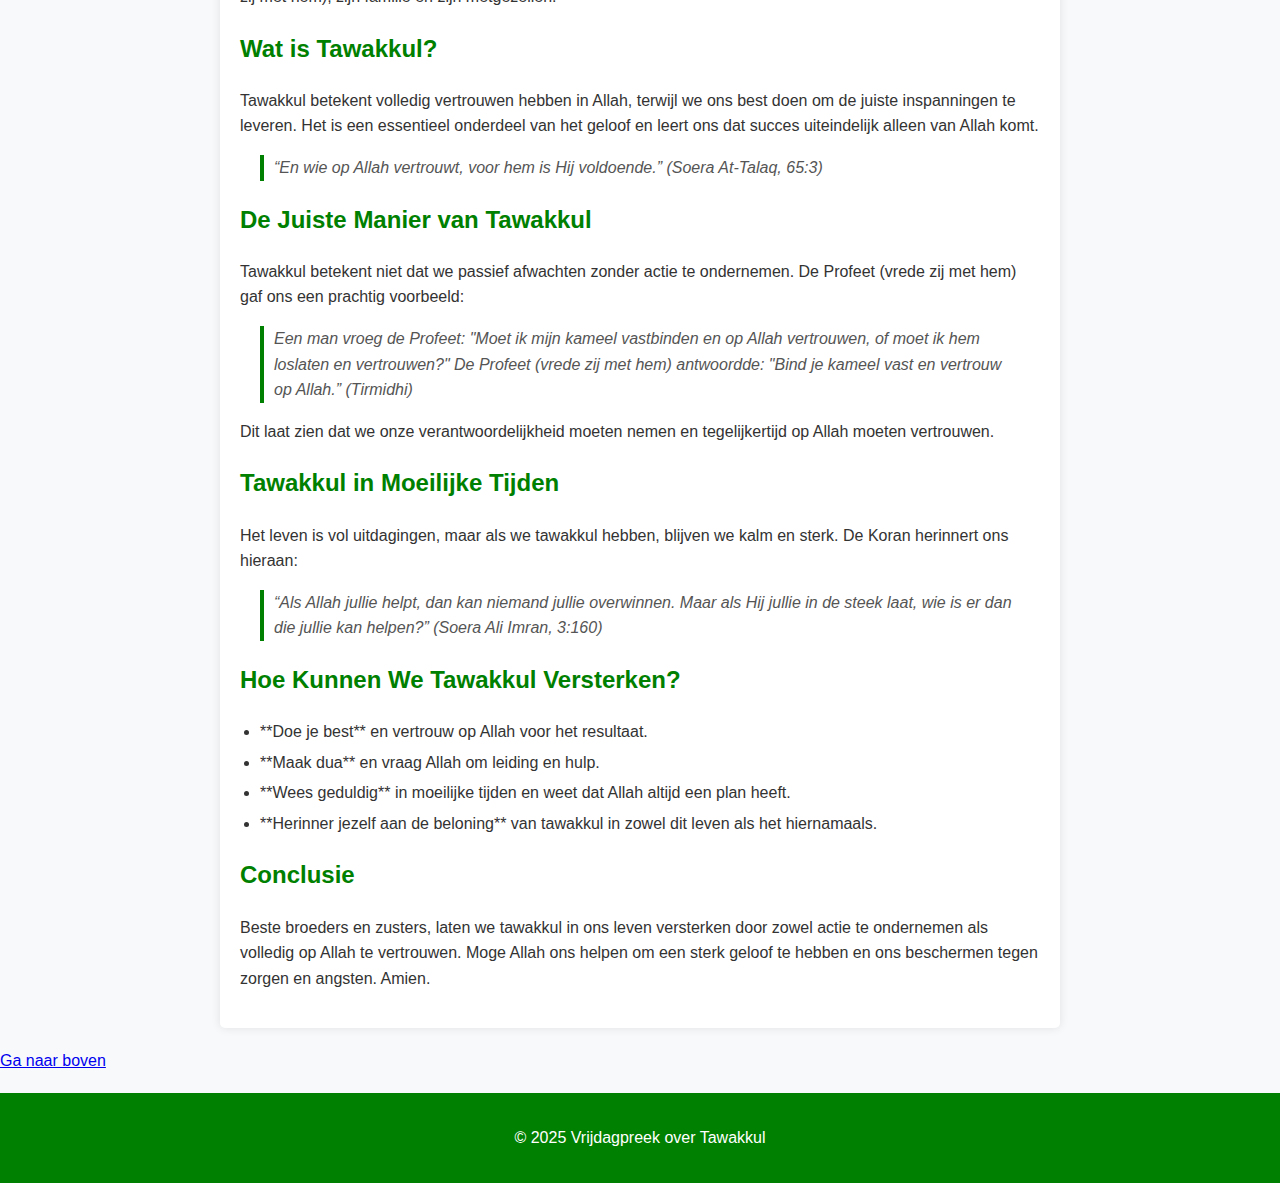
<file: index5.html>
<!DOCTYPE html>
<html lang="nl">
<head>
    <meta charset="UTF-8">
    <meta name="viewport" content="width=device-width, initial-scale=1.0">
    <title>Hutbe: Tawakkul (Vertrouwen op Allah)</title>
    <link rel="stylesheet" href="style4.css">
</head>
<body id="top">
<nav><a href="#turkce">Turkce</a><br>
<a href="#Nederlands">Nederlands</a></nav>
<header id="turkce">
        <h1>Cuma Hutbesi: Tevekkül (Allah’a Güvenmek)</h1>
    </header>

    <main>
        <section>
            <h2>Giriş</h2>
            <p>Hamd, âlemlerin Rabbi olan Allah’a mahsustur. Salât ve selâm, Peygamberimiz Hz. Muhammed’e (s.a.v.), onun âline ve ashabına olsun.</p>
        </section>

        <section>
            <h2>Tevekkül Nedir?</h2>
            <p>Tevekkül, elimizden geleni yaptıktan sonra sonucu Allah’a bırakmaktır. Mümin, sebeplere sarılır ama kalbini yalnızca Allah’a bağlar.</p>
            <blockquote>“Kim Allah’a tevekkül ederse, O ona yeter.” (Talak Suresi, 65:3)</blockquote>
        </section>

        <section>
            <h2>Doğru Tevekkül Nasıl Olmalıdır?</h2>
            <p>Tevekkül, çalışmadan, tedbir almadan Allah’a güvenmek değildir. Peygamberimiz (s.a.v.) şöyle buyurmuştur:</p>
            <blockquote>Bir adam Resûlullah’a (s.a.v.) sordu: “Devemi bağlayıp mı Allah’a tevekkül edeyim, yoksa serbest bırakıp mı?” Peygamberimiz (s.a.v.) şöyle buyurdu: “Deveni bağla, sonra tevekkül et.” (Tirmizi)</blockquote>
            <p>Bu hadis, hem çalışmanın hem de Allah’a güvenmenin birlikte olması gerektiğini göstermektedir.</p>
        </section>

        <section>
            <h2>Zorluk Anlarında Tevekkül</h2>
            <p>Hayat zorluklarla doludur. Ancak tevekkül eden kişi, huzurlu ve sabırlı olur. Rabbimiz şöyle buyuruyor:</p>
            <blockquote>“Eğer Allah size yardım ederse, size üstün gelecek yoktur. Ama eğer sizi bırakırsa, size kim yardım edebilir?” (Ali İmran Suresi, 3:160)</blockquote>
        </section>

        <section>
            <h2>Tevekkülü Güçlendirmek İçin Neler Yapabiliriz?</h2>
            <ul>
                <li>**Elimizden geleni yapmalı** ve sonucu Allah’a bırakmalıyız.</li>
                <li>**Dua etmeli** ve Allah’tan yardım istemeliyiz.</li>
                <li>**Sabırlı olmalı** ve Allah’ın bizim için en hayırlısını bildiğine inanmalıyız.</li>
                <li>**Tevekkül edenlerin mükâfatını** hatırlamalıyız.</li>
            </ul>
        </section>

        <section>
            <h2>Sonuç</h2>
            <p>Değerli Müslümanlar, tevekkül hayatımızın her anında olmalıdır. Hem çalışmalı hem de Allah’a güvenmeliyiz. Rabbimiz bizleri tevekkül eden ve O’na tam güvenen kullarından eylesin. Âmin.</p>
        </section>
    </main>
    <header>
        <h1>Vrijdagpreek: Tawakkul (Vertrouwen op Allah)</h1>
    </header>

    <main>
        <section id="Nederlands">
            <h2>Inleiding</h2>
            <p>Alle lof zij Allah, de Heer van de werelden. Vrede en zegeningen zij met onze geliefde Profeet Mohammed (vrede zij met hem), zijn familie en zijn metgezellen.</p>
        </section>

        <section>
            <h2>Wat is Tawakkul?</h2>
            <p>Tawakkul betekent volledig vertrouwen hebben in Allah, terwijl we ons best doen om de juiste inspanningen te leveren. Het is een essentieel onderdeel van het geloof en leert ons dat succes uiteindelijk alleen van Allah komt.</p>
            <blockquote>“En wie op Allah vertrouwt, voor hem is Hij voldoende.” (Soera At-Talaq, 65:3)</blockquote>
        </section>

        <section>
            <h2>De Juiste Manier van Tawakkul</h2>
            <p>Tawakkul betekent niet dat we passief afwachten zonder actie te ondernemen. De Profeet (vrede zij met hem) gaf ons een prachtig voorbeeld:</p>
            <blockquote>Een man vroeg de Profeet: "Moet ik mijn kameel vastbinden en op Allah vertrouwen, of moet ik hem loslaten en vertrouwen?" De Profeet (vrede zij met hem) antwoordde: "Bind je kameel vast en vertrouw op Allah.” (Tirmidhi)</blockquote>
            <p>Dit laat zien dat we onze verantwoordelijkheid moeten nemen en tegelijkertijd op Allah moeten vertrouwen.</p>
        </section>

        <section>
            <h2>Tawakkul in Moeilijke Tijden</h2>
            <p>Het leven is vol uitdagingen, maar als we tawakkul hebben, blijven we kalm en sterk. De Koran herinnert ons hieraan:</p>
            <blockquote>“Als Allah jullie helpt, dan kan niemand jullie overwinnen. Maar als Hij jullie in de steek laat, wie is er dan die jullie kan helpen?” (Soera Ali Imran, 3:160)</blockquote>
        </section>

        <section>
            <h2>Hoe Kunnen We Tawakkul Versterken?</h2>
            <ul>
                <li>**Doe je best** en vertrouw op Allah voor het resultaat.</li>
                <li>**Maak dua** en vraag Allah om leiding en hulp.</li>
                <li>**Wees geduldig** in moeilijke tijden en weet dat Allah altijd een plan heeft.</li>
                <li>**Herinner jezelf aan de beloning** van tawakkul in zowel dit leven als het hiernamaals.</li>
            </ul>
        </section>

        <section>
            <h2>Conclusie</h2>
            <p>Beste broeders en zusters, laten we tawakkul in ons leven versterken door zowel actie te ondernemen als volledig op Allah te vertrouwen. Moge Allah ons helpen om een sterk geloof te hebben en ons beschermen tegen zorgen en angsten. Amien.</p>
        </section>
    </main>
<a href="#top">Ga naar boven</a>
    <footer>
        <p>© 2025 Vrijdagpreek over Tawakkul</p>
    </footer>
</body>
</html>
</file>
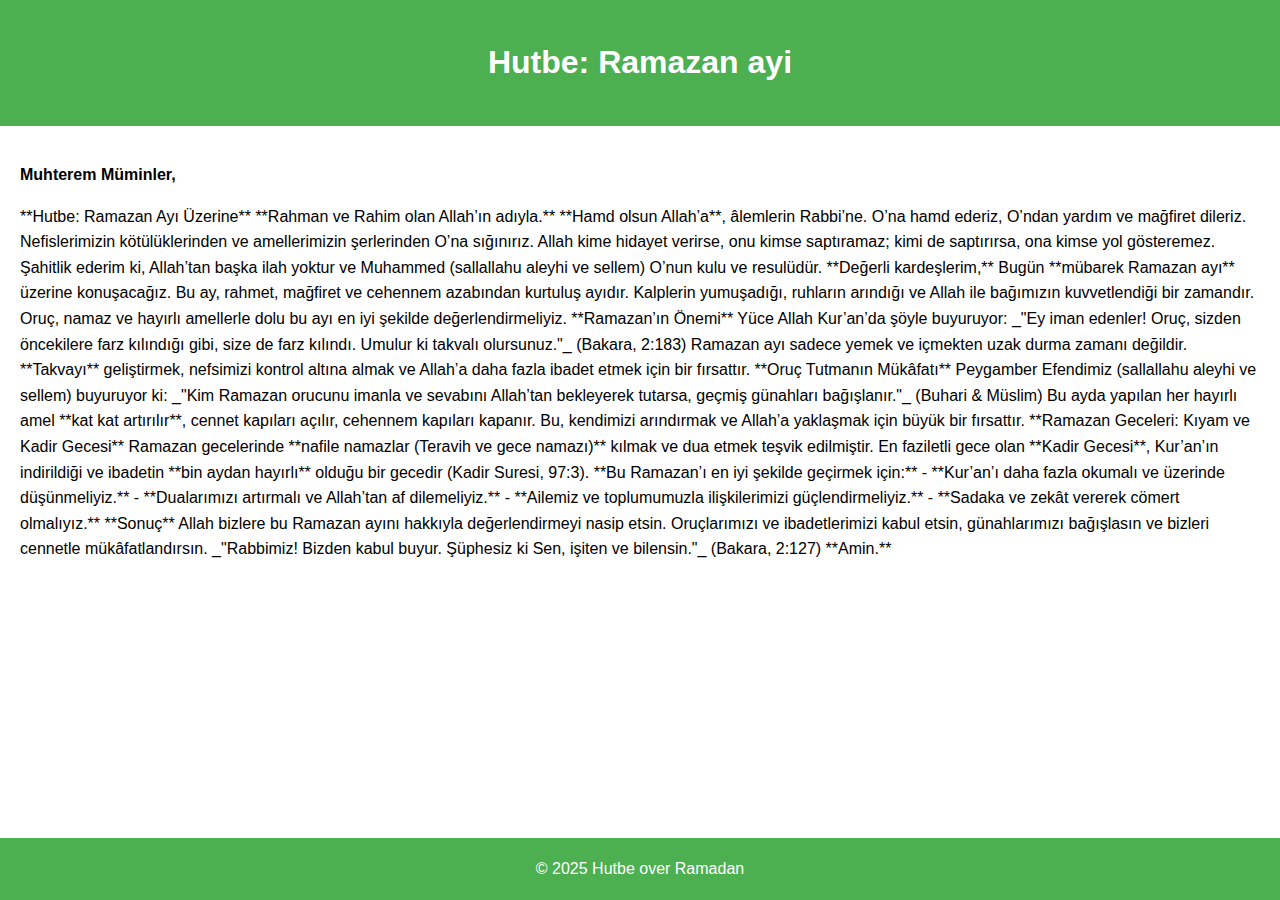
<file: index7.html>
<!DOCTYPE html>
<html lang="en">
<head>
  <meta charset="UTF-8">
  <meta name="viewport" content="width=device-width, initial-scale=1.0">
  <title>Hutbe: Ramadan</title>
  <link rel="stylesheet" href="style1.css">
</head>
<body>
  <header>
    <h1>Hutbe: Ramazan ayi</h1>
  </header>
  
  
  <main>
    <section id="turks">
      <article>
        <p><strong>Muhterem Müminler,</strong></p>
        <p>**Hutbe: Ramazan Ayı Üzerine**

**Rahman ve Rahim olan Allah’ın adıyla.**

**Hamd olsun Allah’a**, âlemlerin Rabbi’ne. O’na hamd ederiz, O’ndan yardım ve mağfiret dileriz. Nefislerimizin kötülüklerinden ve amellerimizin şerlerinden O’na sığınırız. Allah kime hidayet verirse, onu kimse saptıramaz; kimi de saptırırsa, ona kimse yol gösteremez. Şahitlik ederim ki, Allah’tan başka ilah yoktur ve Muhammed (sallallahu aleyhi ve sellem) O’nun kulu ve resulüdür.

**Değerli kardeşlerim,**

Bugün **mübarek Ramazan ayı** üzerine konuşacağız. Bu ay, rahmet, mağfiret ve cehennem azabından kurtuluş ayıdır. Kalplerin yumuşadığı, ruhların arındığı ve Allah ile bağımızın kuvvetlendiği bir zamandır. Oruç, namaz ve hayırlı amellerle dolu bu ayı en iyi şekilde değerlendirmeliyiz.

**Ramazan’ın Önemi**

Yüce Allah Kur’an’da şöyle buyuruyor:

_"Ey iman edenler! Oruç, sizden öncekilere farz kılındığı gibi, size de farz kılındı. Umulur ki takvalı olursunuz."_ (Bakara, 2:183)

Ramazan ayı sadece yemek ve içmekten uzak durma zamanı değildir. **Takvayı** geliştirmek, nefsimizi kontrol altına almak ve Allah’a daha fazla ibadet etmek için bir fırsattır.

**Oruç Tutmanın Mükâfatı**

Peygamber Efendimiz (sallallahu aleyhi ve sellem) buyuruyor ki:

_"Kim Ramazan orucunu imanla ve sevabını Allah’tan bekleyerek tutarsa, geçmiş günahları bağışlanır."_ (Buhari & Müslim)

Bu ayda yapılan her hayırlı amel **kat kat artırılır**, cennet kapıları açılır, cehennem kapıları kapanır. Bu, kendimizi arındırmak ve Allah’a yaklaşmak için büyük bir fırsattır.

**Ramazan Geceleri: Kıyam ve Kadir Gecesi**

Ramazan gecelerinde **nafile namazlar (Teravih ve gece namazı)** kılmak ve dua etmek teşvik edilmiştir. En faziletli gece olan **Kadir Gecesi**, Kur’an’ın indirildiği ve ibadetin **bin aydan hayırlı** olduğu bir gecedir (Kadir Suresi, 97:3).

**Bu Ramazan’ı en iyi şekilde geçirmek için:**
- **Kur’an’ı daha fazla okumalı ve üzerinde düşünmeliyiz.**
- **Dualarımızı artırmalı ve Allah’tan af dilemeliyiz.**
- **Ailemiz ve toplumumuzla ilişkilerimizi güçlendirmeliyiz.**
- **Sadaka ve zekât vererek cömert olmalıyız.**

**Sonuç**

Allah bizlere bu Ramazan ayını hakkıyla değerlendirmeyi nasip etsin. Oruçlarımızı ve ibadetlerimizi kabul etsin, günahlarımızı bağışlasın ve bizleri cennetle mükâfatlandırsın.

_"Rabbimiz! Bizden kabul buyur. Şüphesiz ki Sen, işiten ve bilensin."_ (Bakara, 2:127)

**Amin.**


</p>
    
  </main>
  
  <footer>
    <p>© 2025 Hutbe over Ramadan</p>
  </footer>
</body>
</html>
</file>
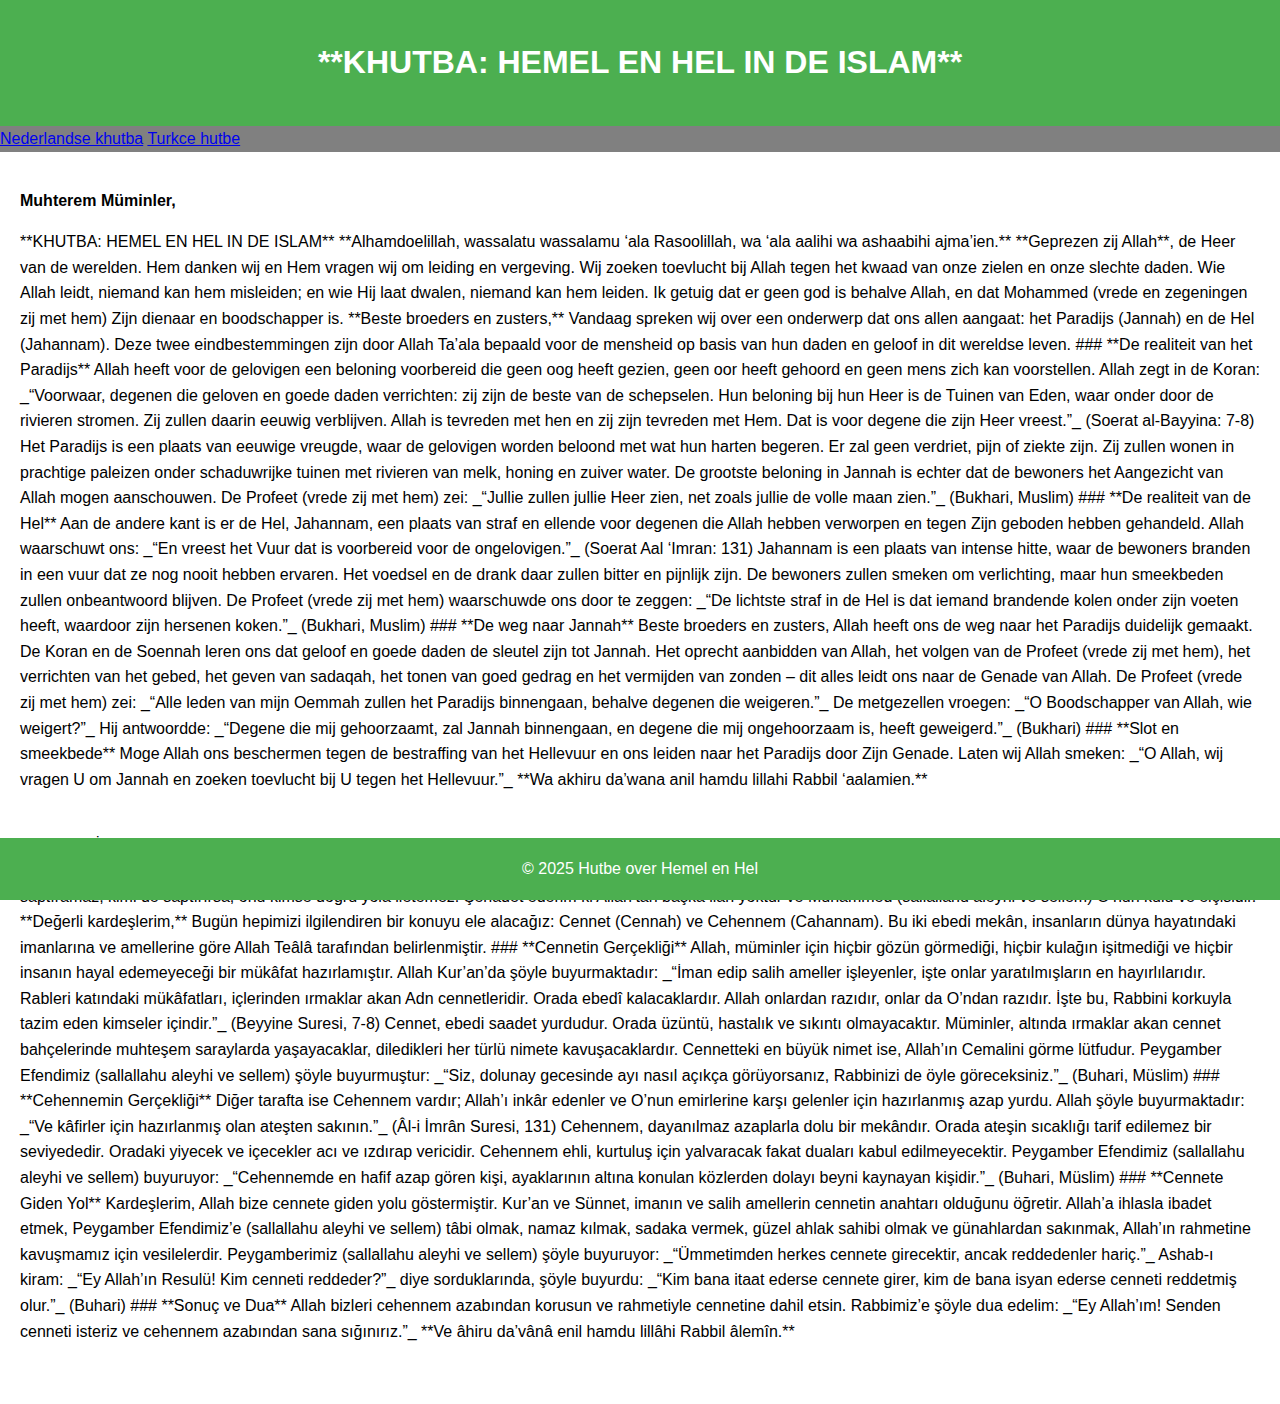
<file: index8.html>
<!DOCTYPE html>
<html lang="en">
<head>
  <meta charset="UTF-8">
  <meta name="viewport" content="width=device-width, initial-scale=1.0">
  <title>**KHUTBA: HEMEL EN HEL IN DE ISLAM**</title>
  <link rel="stylesheet" href="style1.css">
</head>
<body>
  <header>
    <h1>**KHUTBA: HEMEL EN HEL IN DE ISLAM**</h1>
  </header>

  <nav>
<a href="#Nederlands">Nederlandse khutba</a>
<a href="#Turks">Turkce hutbe</a>
</nav>
  
  <main>
    <section id="Nederands">
      <article>
        <p><strong>Muhterem Müminler,</strong></p>
        <p>**KHUTBA: HEMEL EN HEL IN DE ISLAM**

**Alhamdoelillah, wassalatu wassalamu ‘ala Rasoolillah, wa ‘ala aalihi wa ashaabihi ajma’ien.**

**Geprezen zij Allah**, de Heer van de werelden. Hem danken wij en Hem vragen wij om leiding en vergeving. Wij zoeken toevlucht bij Allah tegen het kwaad van onze zielen en onze slechte daden. Wie Allah leidt, niemand kan hem misleiden; en wie Hij laat dwalen, niemand kan hem leiden.

Ik getuig dat er geen god is behalve Allah, en dat Mohammed (vrede en zegeningen zij met hem) Zijn dienaar en boodschapper is.

**Beste broeders en zusters,**
Vandaag spreken wij over een onderwerp dat ons allen aangaat: het Paradijs (Jannah) en de Hel (Jahannam). Deze twee eindbestemmingen zijn door Allah Ta’ala bepaald voor de mensheid op basis van hun daden en geloof in dit wereldse leven.

### **De realiteit van het Paradijs**
Allah heeft voor de gelovigen een beloning voorbereid die geen oog heeft gezien, geen oor heeft gehoord en geen mens zich kan voorstellen. Allah zegt in de Koran:

_“Voorwaar, degenen die geloven en goede daden verrichten: zij zijn de beste van de schepselen. Hun beloning bij hun Heer is de Tuinen van Eden, waar onder door de rivieren stromen. Zij zullen daarin eeuwig verblijven. Allah is tevreden met hen en zij zijn tevreden met Hem. Dat is voor degene die zijn Heer vreest.”_ (Soerat al-Bayyina: 7-8)

Het Paradijs is een plaats van eeuwige vreugde, waar de gelovigen worden beloond met wat hun harten begeren. Er zal geen verdriet, pijn of ziekte zijn. Zij zullen wonen in prachtige paleizen onder schaduwrijke tuinen met rivieren van melk, honing en zuiver water.

De grootste beloning in Jannah is echter dat de bewoners het Aangezicht van Allah mogen aanschouwen. De Profeet (vrede zij met hem) zei: _“Jullie zullen jullie Heer zien, net zoals jullie de volle maan zien.”_ (Bukhari, Muslim)

### **De realiteit van de Hel**
Aan de andere kant is er de Hel, Jahannam, een plaats van straf en ellende voor degenen die Allah hebben verworpen en tegen Zijn geboden hebben gehandeld. Allah waarschuwt ons:

_“En vreest het Vuur dat is voorbereid voor de ongelovigen.”_ (Soerat Aal ‘Imran: 131)

Jahannam is een plaats van intense hitte, waar de bewoners branden in een vuur dat ze nog nooit hebben ervaren. Het voedsel en de drank daar zullen bitter en pijnlijk zijn. De bewoners zullen smeken om verlichting, maar hun smeekbeden zullen onbeantwoord blijven.

De Profeet (vrede zij met hem) waarschuwde ons door te zeggen: _“De lichtste straf in de Hel is dat iemand brandende kolen onder zijn voeten heeft, waardoor zijn hersenen koken.”_ (Bukhari, Muslim)

### **De weg naar Jannah**
Beste broeders en zusters, Allah heeft ons de weg naar het Paradijs duidelijk gemaakt. De Koran en de Soennah leren ons dat geloof en goede daden de sleutel zijn tot Jannah. Het oprecht aanbidden van Allah, het volgen van de Profeet (vrede zij met hem), het verrichten van het gebed, het geven van sadaqah, het tonen van goed gedrag en het vermijden van zonden – dit alles leidt ons naar de Genade van Allah.

De Profeet (vrede zij met hem) zei: _“Alle leden van mijn Oemmah zullen het Paradijs binnengaan, behalve degenen die weigeren.”_ De metgezellen vroegen: _“O Boodschapper van Allah, wie weigert?”_ Hij antwoordde: _“Degene die mij gehoorzaamt, zal Jannah binnengaan, en degene die mij ongehoorzaam is, heeft geweigerd.”_ (Bukhari)

### **Slot en smeekbede**
Moge Allah ons beschermen tegen de bestraffing van het Hellevuur en ons leiden naar het Paradijs door Zijn Genade. Laten wij Allah smeken:

_“O Allah, wij vragen U om Jannah en zoeken toevlucht bij U tegen het Hellevuur.”_

**Wa akhiru da’wana anil hamdu lillahi Rabbil ‘aalamien.**




</p>
</article>
</section>

<section id="Turks">
<article><p>

**HUTBE: İSLAM’DA CENNET VE CEHENNEM**

**Elhamdülillah, vessalatu vesselamu âlâ Resûlillah ve âlâ âlihi ve ashabihi ecmaîn.**

**Hamd Allah’a aittir**, âlemlerin Rabbi’ne. O’na hamd ederiz, O’ndan hidayet ve mağfiret dileriz. Nefislerimizin kötülüğünden ve amellerimizin şerrinden O’na sığınırız. Allah kimi hidayete eriştirirse, onu kimse saptıramaz; kimi de saptırırsa, onu kimse doğru yola iletemez.

Şehadet ederim ki Allah’tan başka ilah yoktur ve Muhammed (sallallahu aleyhi ve sellem) O’nun kulu ve elçisidir.

**Değerli kardeşlerim,**
Bugün hepimizi ilgilendiren bir konuyu ele alacağız: Cennet (Cennah) ve Cehennem (Cahannam). Bu iki ebedi mekân, insanların dünya hayatındaki imanlarına ve amellerine göre Allah Teâlâ tarafından belirlenmiştir.

### **Cennetin Gerçekliği**
Allah, müminler için hiçbir gözün görmediği, hiçbir kulağın işitmediği ve hiçbir insanın hayal edemeyeceği bir mükâfat hazırlamıştır. Allah Kur’an’da şöyle buyurmaktadır:

_“İman edip salih ameller işleyenler, işte onlar yaratılmışların en hayırlılarıdır. Rableri katındaki mükâfatları, içlerinden ırmaklar akan Adn cennetleridir. Orada ebedî kalacaklardır. Allah onlardan razıdır, onlar da O’ndan razıdır. İşte bu, Rabbini korkuyla tazim eden kimseler içindir.”_ (Beyyine Suresi, 7-8)

Cennet, ebedi saadet yurdudur. Orada üzüntü, hastalık ve sıkıntı olmayacaktır. Müminler, altında ırmaklar akan cennet bahçelerinde muhteşem saraylarda yaşayacaklar, diledikleri her türlü nimete kavuşacaklardır.

Cennetteki en büyük nimet ise, Allah’ın Cemalini görme lütfudur. Peygamber Efendimiz (sallallahu aleyhi ve sellem) şöyle buyurmuştur: _“Siz, dolunay gecesinde ayı nasıl açıkça görüyorsanız, Rabbinizi de öyle göreceksiniz.”_ (Buhari, Müslim)

### **Cehennemin Gerçekliği**
Diğer tarafta ise Cehennem vardır; Allah’ı inkâr edenler ve O’nun emirlerine karşı gelenler için hazırlanmış azap yurdu. Allah şöyle buyurmaktadır:

_“Ve kâfirler için hazırlanmış olan ateşten sakının.”_ (Âl-i İmrân Suresi, 131)

Cehennem, dayanılmaz azaplarla dolu bir mekândır. Orada ateşin sıcaklığı tarif edilemez bir seviyededir. Oradaki yiyecek ve içecekler acı ve ızdırap vericidir. Cehennem ehli, kurtuluş için yalvaracak fakat duaları kabul edilmeyecektir.

Peygamber Efendimiz (sallallahu aleyhi ve sellem) buyuruyor: _“Cehennemde en hafif azap gören kişi, ayaklarının altına konulan közlerden dolayı beyni kaynayan kişidir.”_ (Buhari, Müslim)

### **Cennete Giden Yol**
Kardeşlerim, Allah bize cennete giden yolu göstermiştir. Kur’an ve Sünnet, imanın ve salih amellerin cennetin anahtarı olduğunu öğretir. Allah’a ihlasla ibadet etmek, Peygamber Efendimiz’e (sallallahu aleyhi ve sellem) tâbi olmak, namaz kılmak, sadaka vermek, güzel ahlak sahibi olmak ve günahlardan sakınmak, Allah’ın rahmetine kavuşmamız için vesilelerdir.

Peygamberimiz (sallallahu aleyhi ve sellem) şöyle buyuruyor: _“Ümmetimden herkes cennete girecektir, ancak reddedenler hariç.”_ Ashab-ı kiram: _“Ey Allah’ın Resulü! Kim cenneti reddeder?”_ diye sorduklarında, şöyle buyurdu: _“Kim bana itaat ederse cennete girer, kim de bana isyan ederse cenneti reddetmiş olur.”_ (Buhari)

### **Sonuç ve Dua**
Allah bizleri cehennem azabından korusun ve rahmetiyle cennetine dahil etsin. Rabbimiz’e şöyle dua edelim:

_“Ey Allah’ım! Senden cenneti isteriz ve cehennem azabından sana sığınırız.”_

**Ve âhiru da’vânâ enil hamdu lillâhi Rabbil âlemîn.**


</p>
</article>
  
</main>
  
  <footer>
    <p>© 2025 Hutbe over Hemel en Hel</p>
  </footer>
</body>
</html>
</file>
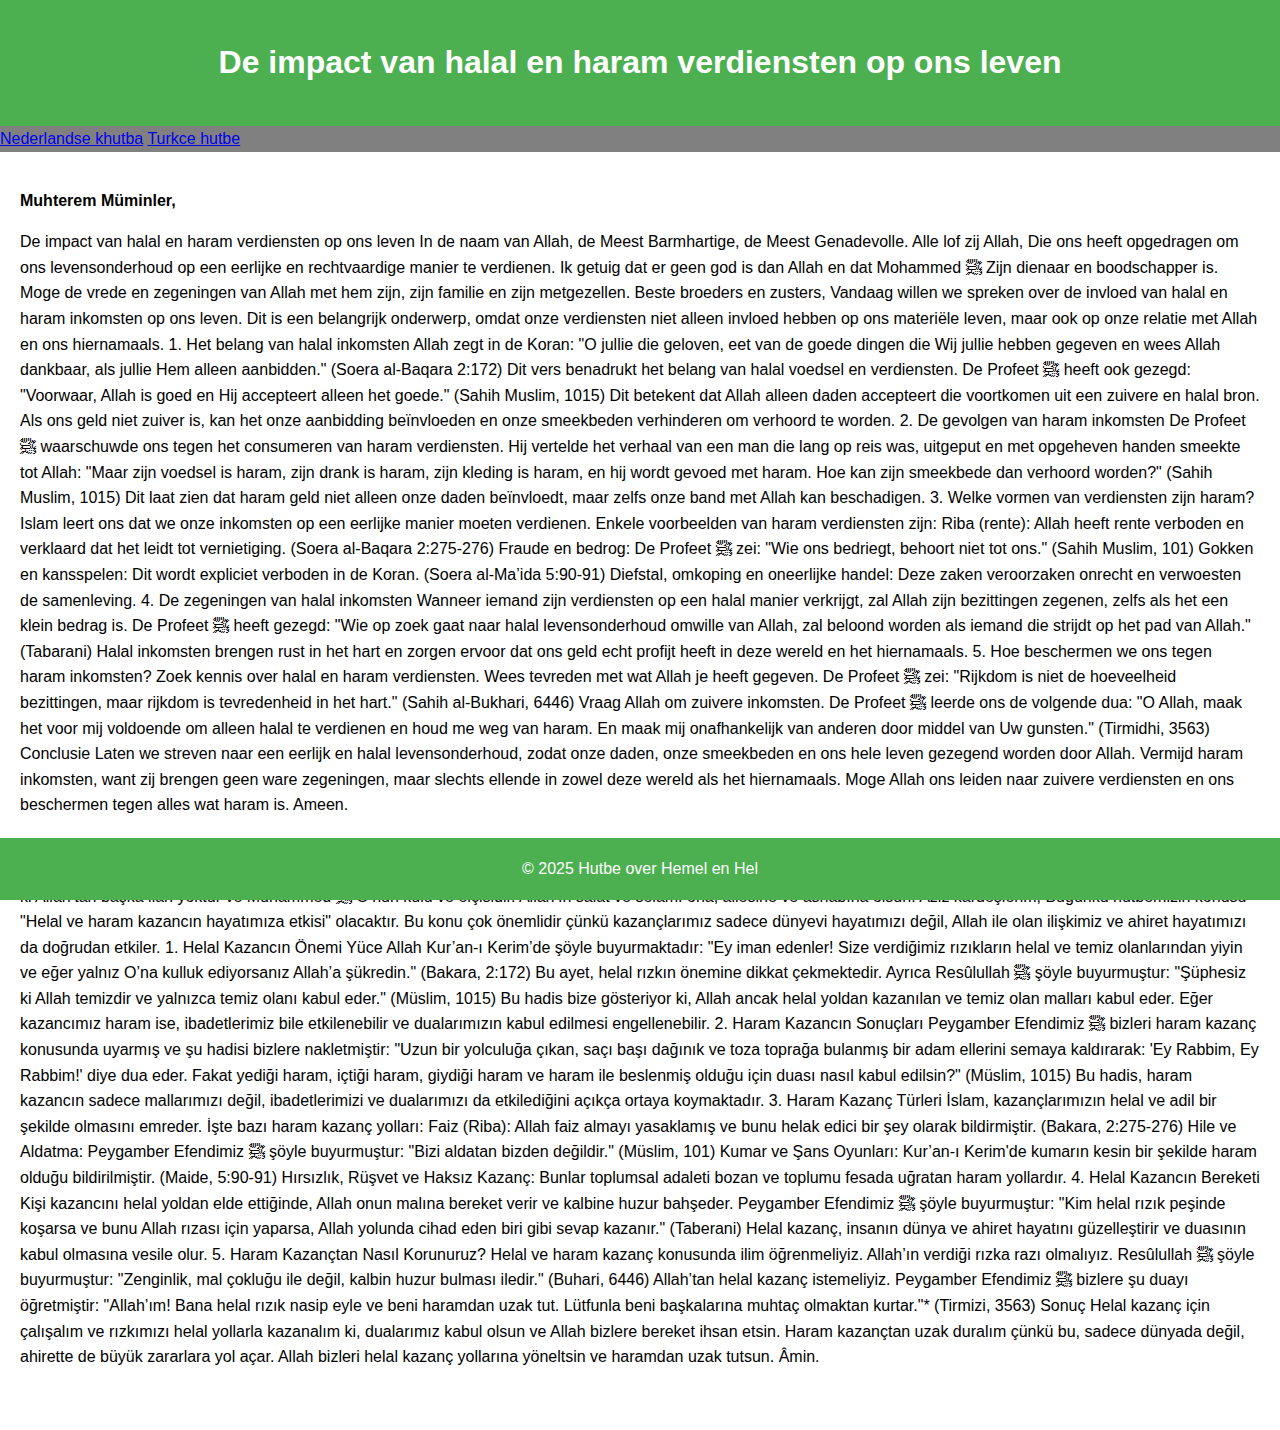
<file: index9.html>
<!DOCTYPE html>
<html lang="en">
<head>
  <meta charset="UTF-8">
  <meta name="viewport" content="width=device-width, initial-scale=1.0">
  <title>De impact van halal en haram verdiensten op ons leven</title>
  <link rel="stylesheet" href="style1.css">
</head>
<body>
  <header>
    <h1>De impact van halal en haram verdiensten op ons leven</h1>
  </header>

  <nav>
<a href="#Nederlands">Nederlandse khutba</a>
<a href="#Turks">Turkce hutbe</a>
</nav>
  
  <main>
    <section id="Nederands">
      <article>
        <p><strong>Muhterem Müminler,</strong></p>
        <p>De impact van halal en haram verdiensten op ons leven
In de naam van Allah, de Meest Barmhartige, de Meest Genadevolle.

Alle lof zij Allah, Die ons heeft opgedragen om ons levensonderhoud op een eerlijke en rechtvaardige manier te verdienen. Ik getuig dat er geen god is dan Allah en dat Mohammed ﷺ Zijn dienaar en boodschapper is. Moge de vrede en zegeningen van Allah met hem zijn, zijn familie en zijn metgezellen.

Beste broeders en zusters,

Vandaag willen we spreken over de invloed van halal en haram inkomsten op ons leven. Dit is een belangrijk onderwerp, omdat onze verdiensten niet alleen invloed hebben op ons materiële leven, maar ook op onze relatie met Allah en ons hiernamaals.

1. Het belang van halal inkomsten
Allah zegt in de Koran:

"O jullie die geloven, eet van de goede dingen die Wij jullie hebben gegeven en wees Allah dankbaar, als jullie Hem alleen aanbidden."
(Soera al-Baqara 2:172)

Dit vers benadrukt het belang van halal voedsel en verdiensten. De Profeet ﷺ heeft ook gezegd:

"Voorwaar, Allah is goed en Hij accepteert alleen het goede."
(Sahih Muslim, 1015)

Dit betekent dat Allah alleen daden accepteert die voortkomen uit een zuivere en halal bron. Als ons geld niet zuiver is, kan het onze aanbidding beïnvloeden en onze smeekbeden verhinderen om verhoord te worden.

2. De gevolgen van haram inkomsten
De Profeet ﷺ waarschuwde ons tegen het consumeren van haram verdiensten. Hij vertelde het verhaal van een man die lang op reis was, uitgeput en met opgeheven handen smeekte tot Allah:

"Maar zijn voedsel is haram, zijn drank is haram, zijn kleding is haram, en hij wordt gevoed met haram. Hoe kan zijn smeekbede dan verhoord worden?"
(Sahih Muslim, 1015)

Dit laat zien dat haram geld niet alleen onze daden beïnvloedt, maar zelfs onze band met Allah kan beschadigen.

3. Welke vormen van verdiensten zijn haram?
Islam leert ons dat we onze inkomsten op een eerlijke manier moeten verdienen. Enkele voorbeelden van haram verdiensten zijn:

Riba (rente): Allah heeft rente verboden en verklaard dat het leidt tot vernietiging. (Soera al-Baqara 2:275-276)
Fraude en bedrog: De Profeet ﷺ zei: "Wie ons bedriegt, behoort niet tot ons." (Sahih Muslim, 101)
Gokken en kansspelen: Dit wordt expliciet verboden in de Koran. (Soera al-Ma’ida 5:90-91)
Diefstal, omkoping en oneerlijke handel: Deze zaken veroorzaken onrecht en verwoesten de samenleving.
4. De zegeningen van halal inkomsten
Wanneer iemand zijn verdiensten op een halal manier verkrijgt, zal Allah zijn bezittingen zegenen, zelfs als het een klein bedrag is. De Profeet ﷺ heeft gezegd:

"Wie op zoek gaat naar halal levensonderhoud omwille van Allah, zal beloond worden als iemand die strijdt op het pad van Allah." (Tabarani)

Halal inkomsten brengen rust in het hart en zorgen ervoor dat ons geld echt profijt heeft in deze wereld en het hiernamaals.

5. Hoe beschermen we ons tegen haram inkomsten?
Zoek kennis over halal en haram verdiensten.
Wees tevreden met wat Allah je heeft gegeven. De Profeet ﷺ zei: "Rijkdom is niet de hoeveelheid bezittingen, maar rijkdom is tevredenheid in het hart." (Sahih al-Bukhari, 6446)
Vraag Allah om zuivere inkomsten. De Profeet ﷺ leerde ons de volgende dua:
"O Allah, maak het voor mij voldoende om alleen halal te verdienen en houd me weg van haram. En maak mij onafhankelijk van anderen door middel van Uw gunsten." (Tirmidhi, 3563)
Conclusie
Laten we streven naar een eerlijk en halal levensonderhoud, zodat onze daden, onze smeekbeden en ons hele leven gezegend worden door Allah. Vermijd haram inkomsten, want zij brengen geen ware zegeningen, maar slechts ellende in zowel deze wereld als het hiernamaals.

Moge Allah ons leiden naar zuivere verdiensten en ons beschermen tegen alles wat haram is. Ameen.




</p>
</article>
</section>

<section id="Turks">
<article><p>

Helal ve Haram Kazancın Hayatımıza Etkisi

Bismillahirrahmanirrahim.

Hamd, Allah’a mahsustur. Bizi adaletli ve temiz kazançlar edinmeye teşvik eden O’dur. Şehadet ederim ki Allah’tan başka ilah yoktur ve Muhammed ﷺ O’nun kulu ve elçisidir. Allah’ın salât ve selamı ona, ailesine ve ashabına olsun.

Aziz kardeşlerim,

Bugünkü hutbemizin konusu "Helal ve haram kazancın hayatımıza etkisi" olacaktır. Bu konu çok önemlidir çünkü kazançlarımız sadece dünyevi hayatımızı değil, Allah ile olan ilişkimiz ve ahiret hayatımızı da doğrudan etkiler.

1. Helal Kazancın Önemi
Yüce Allah Kur’an-ı Kerim’de şöyle buyurmaktadır:

"Ey iman edenler! Size verdiğimiz rızıkların helal ve temiz olanlarından yiyin ve eğer yalnız O’na kulluk ediyorsanız Allah’a şükredin."
(Bakara, 2:172)

Bu ayet, helal rızkın önemine dikkat çekmektedir. Ayrıca Resûlullah ﷺ şöyle buyurmuştur:

"Şüphesiz ki Allah temizdir ve yalnızca temiz olanı kabul eder."
(Müslim, 1015)

Bu hadis bize gösteriyor ki, Allah ancak helal yoldan kazanılan ve temiz olan malları kabul eder. Eğer kazancımız haram ise, ibadetlerimiz bile etkilenebilir ve dualarımızın kabul edilmesi engellenebilir.

2. Haram Kazancın Sonuçları
Peygamber Efendimiz ﷺ bizleri haram kazanç konusunda uyarmış ve şu hadisi bizlere nakletmiştir:

"Uzun bir yolculuğa çıkan, saçı başı dağınık ve toza toprağa bulanmış bir adam ellerini semaya kaldırarak: 'Ey Rabbim, Ey Rabbim!' diye dua eder. Fakat yediği haram, içtiği haram, giydiği haram ve haram ile beslenmiş olduğu için duası nasıl kabul edilsin?"
(Müslim, 1015)

Bu hadis, haram kazancın sadece mallarımızı değil, ibadetlerimizi ve dualarımızı da etkilediğini açıkça ortaya koymaktadır.

3. Haram Kazanç Türleri
İslam, kazançlarımızın helal ve adil bir şekilde olmasını emreder. İşte bazı haram kazanç yolları:

Faiz (Riba): Allah faiz almayı yasaklamış ve bunu helak edici bir şey olarak bildirmiştir. (Bakara, 2:275-276)
Hile ve Aldatma: Peygamber Efendimiz ﷺ şöyle buyurmuştur: "Bizi aldatan bizden değildir." (Müslim, 101)
Kumar ve Şans Oyunları: Kur’an-ı Kerim'de kumarın kesin bir şekilde haram olduğu bildirilmiştir. (Maide, 5:90-91)
Hırsızlık, Rüşvet ve Haksız Kazanç: Bunlar toplumsal adaleti bozan ve toplumu fesada uğratan haram yollardır.
4. Helal Kazancın Bereketi
Kişi kazancını helal yoldan elde ettiğinde, Allah onun malına bereket verir ve kalbine huzur bahşeder. Peygamber Efendimiz ﷺ şöyle buyurmuştur:

"Kim helal rızık peşinde koşarsa ve bunu Allah rızası için yaparsa, Allah yolunda cihad eden biri gibi sevap kazanır."
(Taberani)

Helal kazanç, insanın dünya ve ahiret hayatını güzelleştirir ve duasının kabul olmasına vesile olur.

5. Haram Kazançtan Nasıl Korunuruz?
Helal ve haram kazanç konusunda ilim öğrenmeliyiz.
Allah’ın verdiği rızka razı olmalıyız. Resûlullah ﷺ şöyle buyurmuştur: "Zenginlik, mal çokluğu ile değil, kalbin huzur bulması iledir." (Buhari, 6446)
Allah’tan helal kazanç istemeliyiz. Peygamber Efendimiz ﷺ bizlere şu duayı öğretmiştir:
"Allah’ım! Bana helal rızık nasip eyle ve beni haramdan uzak tut. Lütfunla beni başkalarına muhtaç olmaktan kurtar."* (Tirmizi, 3563)
Sonuç
Helal kazanç için çalışalım ve rızkımızı helal yollarla kazanalım ki, dualarımız kabul olsun ve Allah bizlere bereket ihsan etsin. Haram kazançtan uzak duralım çünkü bu, sadece dünyada değil, ahirette de büyük zararlara yol açar.

Allah bizleri helal kazanç yollarına yöneltsin ve haramdan uzak tutsun. Âmin.

</p>
</article>
  
</main>
  
  <footer>
    <p>© 2025 Hutbe over Hemel en Hel</p>
  </footer>
</body>
</html>
</file>
<file: styles.css>
body {
            margin: 0;
            font-family: Arial, sans-serif;
            background-color: #f3f3f3;
            color: #333;
            margin: 0;
            height: 100vh;
            background-image: url('cami.png');
            background-size: cover; /* Make the image cover the entire background */
            background-repeat: no-repeat; /* Prevent tiling of the image */
            background-position: center; /* Center the image */
        }

        .header {
            background-color: #2a9d8f;
            color: #fff;
            padding: 20px;
            text-align: center;
        }

        .header h1 {
            margin: 0;
            font-size: 2.5em;
        }

        nav {
            background-color: #123456;
            display: flex;
            justify-content: center;
            padding: 10px;
        }

        nav a {
            color: #fff;
            text-decoration: none;
            margin: 0 15px;
            font-size: 1.2em;
        }

        nav a:hover {
            text-decoration: underline;
        }

        .main-content {
            text-align: center;
            padding: 20px 20px;
        }

        .main-content h2 {
            font-size: 2em;
            color: white;
        }

        .main-content p {
            font-size: 1.2em;
             
            margin: 20px 0;
        }

        .btn {
            background-color: #28a745;
            color: white;
            padding: 10px 20px;
            font-size: 1.2em;
            border: none;
            border-radius: 5px;
            cursor: pointer;
            text-decoration: none;
        }

        .btn:hover {
            background-color: #218838;
        }

        .footer {
            background-color: #2a9d8f;
            color: #fff;
            text-align: center;
            padding: 10px;
            position: absolute;
            bottom: 0;
            width: 100%;
        }

.main-content {
    max-width: 450px;
    margin: 20px auto;
    padding: 20px;
    background: white;
    border-radius: 5px;
    box-shadow: 0 0 10px rgba(0, 0, 0, 0.1);
    text-align: center;

h2 {
    color: #008000;
}

p {
    font-size: 1.1em;
    color: #555;
}

.khutba-list {
    list-style: none;
    padding: 0;
}

.khutba-list li {
    margin: 10px 0;
    background: #008000;
    padding: 10px;
    border-radius: 5px;
    transition: 0.3s;
}

.khutba-list li:hover {
    background: #006600;
}

.khutba-list a {
    text-decoration: none;
    color: white;
    font-weight: bold;
    display: block;
}
</file>
<file: style1.css>
body {
  font-family: Arial, sans-serif;
  line-height: 1.6;
  margin: 0;
  padding: 0;
}

header {
  background: #4CAF50;
  color: white;
  text-align: center;
  padding: 1rem 0;
}

nav {
  background: #333;
  color: white;
  background-color: gray;
}

nav ul {
  display: flex;
  justify-content: center;
  list-style: none;
  margin: 0;
  padding: 0;
}

nav ul li {
  margin: 0 15px;
}

nav ul li a {
  color: white;
  text-decoration: none;
  padding: 10px;
}

nav ul li a:hover {
  background: #575757;
  border-radius: 5px;
}

main {
  padding: 20px;
}

section {
  margin-bottom: 40px;
}

h2 {
  color: #4CAF50;
}

footer {
  text-align: center;
  background: #4CAF50;
  color: white;
  padding: 0.15rem 0;
  position: fixed;
  bottom: 0;
  width: 100%;
}
</file>
<file: style2.css>
body {
    font-family: Arial, sans-serif;
    line-height: 1.6;
    margin: 0;
    padding: 0;
    background-color: #f4f4f4;
}

header {
    background-color: #2a9d8f;
    color: white;
    text-align: center;
    padding: 20px;
}

header h1 {
    margin: 0;
    font-size: 2.5em;
}

main {
    padding: 20px;
    max-width: 1200px;
    margin: 0 auto;
    background-color: white;
    box-shadow: 0 4px 8px rgba(0, 0, 0, 0.1);
}

.container {
    display: flex;
    justify-content: space-between;
    gap: 40px;
}

section.hutbe {
    width: 45%;
}

section.hutbe h2 {
    color: #2a9d8f;
    font-size: 1.8em;
    margin-bottom: 10px;
}

section.hutbe h3 {
    color: #264653;
    font-size: 1.4em;
    margin-top: 20px;
    margin-bottom: 10px;
}

section.hutbe p {
    text-align: justify;
}

ul {
    list-style-type: disc;
    margin-left: 20px;
}

footer {
    text-align: center;
    padding:  0px;
    background-color: #2a9d8f;
    color: white;
    position: fixed;
    bottom: 0;
    width: 100%;
}
</file>
<file: style3.css>
body {
  font-family: Arial, sans-serif;
  line-height: 1.6;
  margin: 0;
  padding: 0;
  background-color: #f4f4f4;
  color: #333;
}

header {
  background: #4CAF50;
  color: white;
  padding: 1rem 0;
  text-align: center;
}

main {
  max-width: 800px;
  margin: 20px auto;
  padding: 20px;
  background: white;
  border-radius: 5px;
  box-shadow: 0 0 10px rgba(0, 0, 0, 0.1);
}

h1, h2 {
  color: #4CAF50;
}

blockquote {
  font-style: italic;
  color: #555;
  margin: 10px 20px;
  padding-left: 10px;
  border-left: 4px solid #4CAF50;
}

ul {
  margin: 10px 20px;
  padding: 0;
}

ul li {
  margin: 5px 0;
}

footer {
  text-align: center;
  padding: 1rem 0;
  background: #4CAF50;
  color: white;
  margin-top: 20px;
}
</file>
<file: style4.css>
body {
    font-family: Arial, sans-serif;
    line-height: 1.6;
    margin: 0;
    padding: 0;
    background-color: #f8f9fa;
    color: #333;
}

header {
    background: #008000;
    color: white;
    padding: 1.5rem;
    text-align: center;
}

main {
    max-width: 800px;
    margin: 20px auto;
    padding: 20px;
    background: white;
    border-radius: 5px;
    box-shadow: 0 0 10px rgba(0, 0, 0, 0.1);
}

h1, h2 {
    color: #008000;
}

blockquote {
    font-style: italic;
    color: #555;
    margin: 10px 20px;
    padding-left: 10px;
    border-left: 4px solid #008000;
}

ul {
    margin: 10px 20px;
    padding: 0;
}

ul li {
    margin: 5px 0;
}

footer {
    text-align: center;
    padding: 1rem;
    background: #008000;
    color: white;
    margin-top: 20px;
}
</file>
